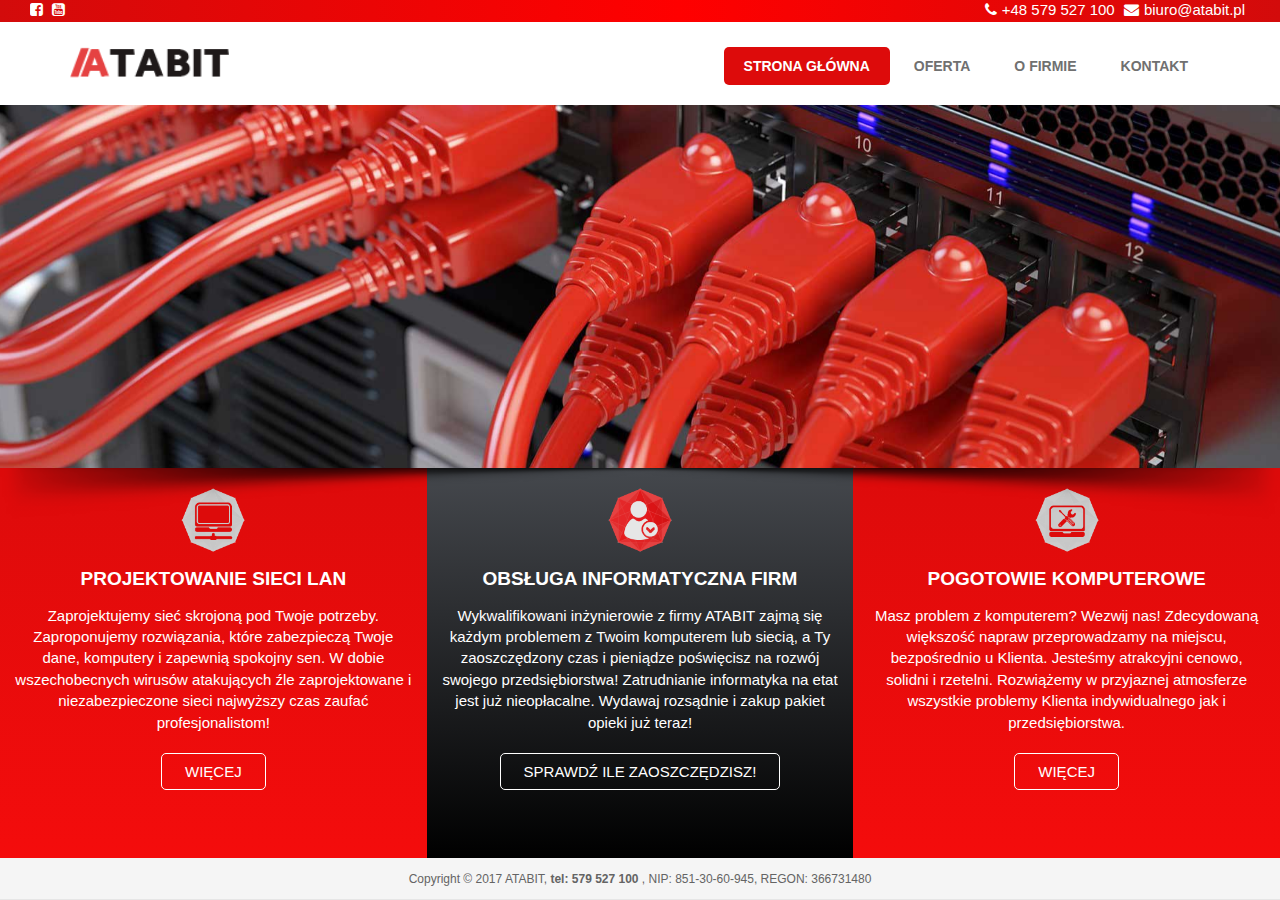
<file: index.html>
<!DOCTYPE html>
<html lang="pl">

<head>
	<meta charset="utf-8">
	<title>ATABIT - Usługi informatyczne dla firm | Outsourcing IT | Szczecin</title>
	<meta name="description" content="Profesjonalna obsługa informatyczna dla firm w Szczecinie. Zabezpieczanie danych. Projekty i wykonanie sieci LAN. Serwis i pogotowie komputerowe z dojazdem.">
	<meta name="viewport" content="width=device-width, user-scalable=no, initial-scale=1.0, minimum-scale=1.0, maximum-scale=1.0">
	<meta property="og:locale" content="pl_PL">
	<meta property="og:type" content="website">
	<meta property="og:title" content="Obsługa informatyczna firm, Outsourcing IT, opieka IT w Szczecinie">
	<meta property="og:description" content="Profesjonalna obsługa informatyczna dla firm w Szczecinie. Oszczędzaj z nami już teraz! Zabezpieczanie danych. Projekty i wykonanie sieci LAN. Serwis i pogotowie komputerowe z dojazdem.">
	<meta property="og:url" content="www.atabit.pl">
	<meta property="og:site_name" content="ATABIT - Obsługa informatyczna firm, Outsourcing IT, opieka IT w Szczecinie">
	<meta name="google-site-verification" content="pWKuNDHMcjHg3d5d1Aq7Uogn4-vCS8_hQUEgO_e7mMg">
	<meta name="google-site-verification" content="J7oaGGMP0BdvXFmcslgAYjUMNugEGKFpcjAQd3hTdMk">
	<meta name="robots" content="index, follow">
	<link rel="canonical" href="https://www.atabit.pl">
	<link rel="canonical" href="https://www.atabit.pl">
	<link rel="icon" type="image/png" href="images/favicon.png" sizes="16x16">
	<link rel="icon" type="image/png" href="images/favicon.png" sizes="32x32">
	<link rel="icon" type="image/png" href="images/favicon.png" sizes="96x96">
	<link rel="stylesheet" href="css/style.css">
	<link rel="stylesheet" href="css/bootstrap.min.css">
	<!--[if lt IE 9]>
      <script src="https://oss.maxcdn.com/libs/html5shiv/3.7.0/html5shiv.js"></script>
      <script src="https://oss.maxcdn.com/libs/respond.js/1.3.0/respond.min.js"></script>
    <![endif]-->
	<script>
		(function(i, s, o, g, r, a, m) {
			i["GoogleAnalyticsObject"] = r;
			i[r] = i[r] || function() {
				(i[r].q = i[r].q || []).push(arguments)
			}, i[r].l = 1 * new Date();
			a = s.createElement(o),
				m = s.getElementsByTagName(o)[0];
			a.async = 1;
			a.src = g;
			m.parentNode.insertBefore(a, m)
		})(window, document, "script", "https://www.google-analytics.com/analytics.js", "ga");
		ga("create", "UA-102249561-1", "auto");
		ga("send", "pageview");

	</script>
	<script>
		(function(w, d, s, l, i) {
			w[l] = w[l] || [];
			w[l].push({
				'gtm.start': new Date().getTime(),
				event: 'gtm.js'
			});
			var f = d.getElementsByTagName(s)[0],
				j = d.createElement(s),
				dl = l != 'dataLayer' ? '&l=' + l : '';
			j.async = true;
			j.src =
				'https://www.googletagmanager.com/gtm.js?id=' + i + dl;
			f.parentNode.insertBefore(j, f);
		})(window, document, 'script', 'dataLayer', 'GTM-MX5WLMN');

	</script>
</head>

<body class="fixed-header">
	<div id="wrapper" class="clearfix">
		<header id="header" class="main-header">
			<div class="header-top col-md-12">
				<div class="col-md-6 col-sm-3 col-xs-3 social">
					<span><a href="http://www.facebook.com/atabit.szczecin" target="_blank"><i class="fa fa-facebook-square "></i></a></span>
					<span><a href="https://www.youtube.com/channel/UCpRXnQjpOt6kYo5XSB_NDew" target="_blank"><i class="fa fa-youtube-square"></i></a></span>
				</div>
				<div class="col-md-6 col-sm-9 col-xs-9 number">
					<span><i class="fa fa-phone "></i><a href="tel:+48579527100 ">+48 579 527 100</a></span>
					<span><i class="fa fa-envelope "></i><a href="mailto:biuro@atabit.pl">biuro@atabit.pl</a></span>
				</div>
			</div>
			<div class="container">
				<nav class="navbar navbar-default">
					<div class="navbar-header">
						<button type="button" class="navbar-toggle" data-toggle="collapse" data-target="#primary-nav">
									  <span class="icon-title">Menu</span>
									  <span class="icon-bar"></span>
									  <span class="icon-bar"></span>
									  <span class="icon-bar"></span>
									</button>
						<a class="navbar-brand" href="index.html"><img src="images/logo.png" alt="Logo Atabit" title="Logo Atabit"></a>
					</div>
					<div class="collapse navbar-collapse navbar-right" id="primary-nav">
						<ul class="nav navbar-nav">
							<li class="menu-item">
								<a href="index.html">Strona główna</a>
							</li>
							<li class="dropdown">
								<a href="#" class="dropdown-toggle" data-toggle="dropdown">Oferta</a>
								<ul class="dropdown-menu">
									<li>
										<a href="oferta/obsluga-informatyczna.html">
											<h3>Obsługa informatyczna firm</h3>
										</a>
									</li>
									<li>
										<a href="oferta/bezpieczenstwo-it.html">
											<h3>Bezpieczeństwo IT</h3>
										</a>
									</li>
									<li>
										<a href="oferta/projektowanie-sieci.html">
											<h3>Projektowanie sieci</h3>
										</a>
									</li>
									<li>
										<a href="oferta/pogotowie-komputerowe.html">
											<h3>Pogotowie komputerowe</h3>
										</a>
									</li>
								</ul>
							</li>
							<li class="menu-item">
								<a href="o-firmie.html">O firmie</a>
							</li>
							<li class="menu-item">
								<a href="kontakt.html">Kontakt</a>
							</li>
						</ul>
					</div>
				</nav>
			</div>
			<div class="header-bottom-line"></div>
		</header>
		<div class="fullwidthbanner-container">
			<div class="fullwidthbanner white responsive">
				<ul>
					<li data-thumb="images/slider/plansza-1.jpg">
						<img src="images/slider/plansza-1.jpg" alt="Banner">
						<div class="caption very_big_white_text sfb" data-x="120" data-y="225" data-speed="600" data-start="300" data-easing="easeInOutQuint">
							<span>Obsługa informatyczna</span>
						</div>
						<div class="caption big_black2 sfr" data-x="520" data-y="305" data-speed="600" data-start="600" data-easing="easeInOutQuint">
							<span>dla Twojej firmy</span>
						</div>
					</li>
					<li data-thumb="images/slider/plansza-2.jpg">
						<img src="images/slider/plansza-2.jpg" alt="Banner">
						<div class="caption very_big_white_text sfb" data-x="150" data-y="225" data-speed="600" data-start="300" data-easing="easeInOutQuint">
							<span>Projektowanie sieci</span>
						</div>
						<div class="caption big_black2 sfr" data-x="500" data-y="305" data-speed="600" data-start="600" data-easing="easeInOutQuint">
							<span>komputerowych</span>
						</div>
					</li>
					<li data-thumb="images/slider/plansza-3.jpg">
						<img src="images/slider/plansza-3.jpg" alt="Banner">
						<div class="caption very_big_white_text sfb" data-x="150" data-y="225" data-speed="600" data-start="300" data-easing="easeInOutQuint">
							<span>Pogotowie</span>
						</div>
						<div class="caption big_black2 sfr" data-x="300" data-y="305" data-speed="600" data-start="600" data-easing="easeInOutQuint">
							<span>i serwis komputerowy</span>
						</div>
					</li>
				</ul>
			</div>
		</div>
		<section id="home-box">
			<div class="row text-center no-margin">
				<div class="col-md-4 home-box first-box">
					<span><img class="icon-box" src="images/ikonki/projektowanie-sieci.png" alt="Ikona sieci"></span>
					<h1>Projektowanie sieci Lan</h1>
					<p>Zaprojektujemy sieć skrojoną pod Twoje potrzeby. Zaproponujemy rozwiązania, które zabezpieczą Twoje dane, komputery i zapewnią spokojny sen. W dobie wszechobecnych wirusów atakujących źle zaprojektowane i niezabezpieczone sieci najwyższy czas zaufać profesjonalistom!</p>
					<a href="/oferta/projektowanie-sieci" class="btn-rounded btn-bordered">Więcej</a>
				</div>
				<div class="col-md-4 home-box second-box">
					<span><img class="icon-box" src="images/ikonki/outsourcing-it.png" alt="Ikona outsourcing"></span>
					<h1>Obsługa informatyczna firm</h1>
					<p>Wykwalifikowani inżynierowie z firmy ATABIT zajmą się każdym problemem z Twoim komputerem lub siecią, a Ty zaoszczędzony czas i pieniądze poświęcisz na rozwój swojego przedsiębiorstwa! Zatrudnianie informatyka na etat jest już nieopłacalne. Wydawaj rozsądnie i zakup pakiet opieki już teraz!</p>
					<a href="/oferta/obsluga-informatyczna" class="btn-rounded btn-bordered">SPRAWDŹ ILE ZAOSZCZĘDZISZ!</a>
				</div>
				<div class="col-md-4 home-box third-box">
					<span><img class="icon-box" src="images/ikonki/serwis-komputerowy.png" alt="Ikona usługi"></span>
					<h1>Pogotowie komputerowe</h1>
					<p>Masz problem z komputerem? Wezwij nas! Zdecydowaną większość napraw przeprowadzamy na miejscu, bezpośrednio u Klienta. Jesteśmy atrakcyjni cenowo, solidni i rzetelni. Rozwiążemy w przyjaznej atmosferze wszystkie problemy Klienta indywidualnego jak i przedsiębiorstwa.</p>
					<a href="/oferta/pogotowie-komputerowe" class="btn-rounded btn-bordered">Więcej</a>
				</div>
			</div>
		</section>
	</div>
	<footer id="footer">
		<p class="copyright text-center">Copyright &copy; 2017 ATABIT, <strong> tel: 579 527 100 </strong>, NIP: 851-30-60-945, REGON: 366731480</p>
	</footer>
	<a href="#." class="back-to-top" id="back-to-top"><i class="fa fa-angle-up"></i></a>
	<script src="https://code.jquery.com/jquery-3.2.1.min.js"></script>
	<script async src="https://maxcdn.bootstrapcdn.com/bootstrap/3.3.7/js/bootstrap.min.js"></script>
	<script src="js/slider.js"></script>
	<script src="js/jquery.flashblue-plugins.min.js"></script>
	<script async src="js/scripts.min.js"></script>
	<script src="js/bootstrapValidator.min.js"></script>
</body>

</html>
</file>
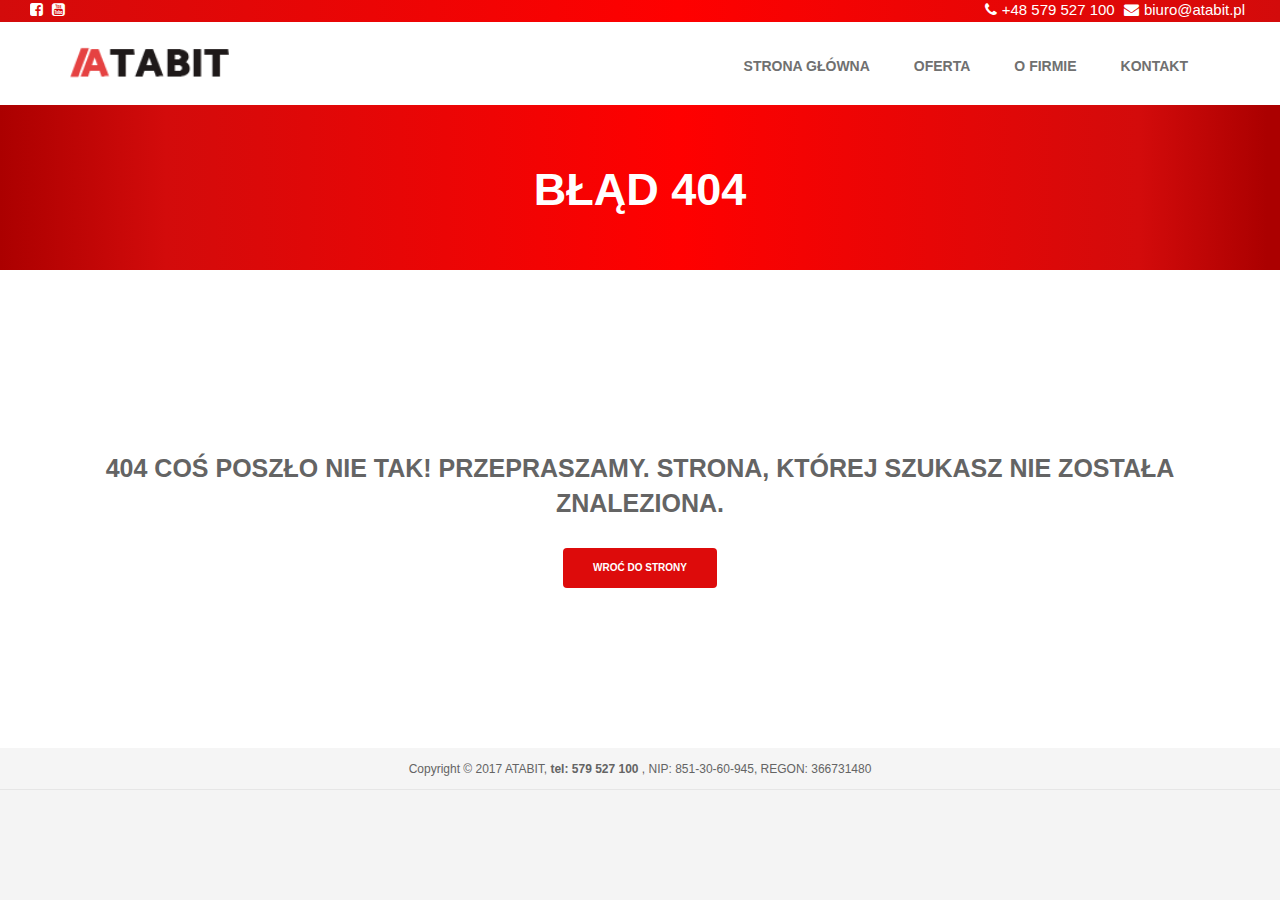
<file: error404.html>
<!DOCTYPE html>
<html lang="pl">

<head>
	<meta charset="utf-8">
	<title>ATABIT - 404 - Nie odnaleziono strony!</title>
	<meta name="description" content="Profesjonalna obsługa informatyczna dla firm w Szczecinie. Zabezpieczanie danych. Projekty i wykonanie sieci LAN. Serwis i pogotowie komputerowe z dojazdem.">
	<meta name="keywords" content="obsługa informatyczna Szczecin, pogotowie komputerowe, outsourcing IT, bezpieczeństwo IT">
	<meta name="author" content="ATABIT">
	<meta name="viewport" content="width=device-width, user-scalable=no, initial-scale=1.0, minimum-scale=1.0, maximum-scale=1.0">
	<meta property="og:locale" content="pl_PL">
	<meta property="og:type" content="website">
	<meta property="og:title" content="Obsługa informatyczna firm, Outsourcing IT, opieka IT w Szczecinie">
	<meta property="og:description" content="Profesjonalna obsługa informatyczna dla firm w Szczecinie. Oszczędzaj z nami już teraz! Zabezpieczanie danych. Projekty i wykonanie sieci LAN. Serwis i pogotowie komputerowe z dojazdem.">
	<meta property="og:url" content="www.atabit.pl">
	<meta property="og:site_name" content="ATABIT - Obsługa informatyczna firm, Outsourcing IT, opieka IT w Szczecinie">
	<meta name="google-site-verification" content="pWKuNDHMcjHg3d5d1Aq7Uogn4-vCS8_hQUEgO_e7mMg">
	<meta name="robots" content="index, follow">
	<link rel="icon" type="image/png" href="images/favicon.png" sizes="16x16">
	<link rel="icon" type="image/png" href="images/favicon.png" sizes="32x32">
	<link rel="icon" type="image/png" href="images/favicon.png" sizes="96x96">
	<link rel="stylesheet" href="css/style.css">
	<link rel="stylesheet" href="css/bootstrap.min.css">
	<!--[if lt IE 9]>
      <script src="https://oss.maxcdn.com/libs/html5shiv/3.7.0/html5shiv.js"></script>
      <script src="https://oss.maxcdn.com/libs/respond.js/1.3.0/respond.min.js"></script>
    <![endif]-->
	<script>
		(function(i, s, o, g, r, a, m) {
			i["GoogleAnalyticsObject"] = r;
			i[r] = i[r] || function() {
				(i[r].q = i[r].q || []).push(arguments)
			}, i[r].l = 1 * new Date();
			a = s.createElement(o),
				m = s.getElementsByTagName(o)[0];
			a.async = 1;
			a.src = g;
			m.parentNode.insertBefore(a, m)
		})(window, document, "script", "https://www.google-analytics.com/analytics.js", "ga");
		ga("create", "UA-102249561-1", "auto");
		ga("send", "pageview");

	</script>
	<script>
		(function(w, d, s, l, i) {
			w[l] = w[l] || [];
			w[l].push({
				'gtm.start': new Date().getTime(),
				event: 'gtm.js'
			});
			var f = d.getElementsByTagName(s)[0],
				j = d.createElement(s),
				dl = l != 'dataLayer' ? '&l=' + l : '';
			j.async = true;
			j.src =
				'https://www.googletagmanager.com/gtm.js?id=' + i + dl;
			f.parentNode.insertBefore(j, f);
		})(window, document, 'script', 'dataLayer', 'GTM-MX5WLMN');

	</script>
</head>

<body class="fixed-header">
	<div id="wrapper" class="clearfix">
		<header id="header" class="main-header">
			<div class="header-top col-md-12">
				<div class="col-md-6 col-sm-3 col-xs-3 social">
					<span><a href="http://www.facebook.com/atabit.szczecin" target="_blank"><i class="fa fa-facebook-square "></i></a></span>
					<span><a href="https://www.youtube.com/channel/UCpRXnQjpOt6kYo5XSB_NDew" target="_blank"><i class="fa fa-youtube-square"></i></a></span>
				</div>
				<div class="col-md-6 col-sm-9 col-xs-9 number">
					<span><i class="fa fa-phone "></i><a href="tel:+48579527100 ">+48 579 527 100</a></span>
					<span><i class="fa fa-envelope "></i><a href="mailto:biuro@atabit.pl">biuro@atabit.pl</a></span>
				</div>
			</div>
			<div class="container">
				<nav class="navbar navbar-default">
					<div class="navbar-header">
						<button type="button" class="navbar-toggle" data-toggle="collapse" data-target="#primary-nav">
                              <span class="icon-title">Menu</span>
                              <span class="icon-bar"></span>
                              <span class="icon-bar"></span>
                              <span class="icon-bar"></span>
                            </button>
						<a class="navbar-brand" href="/"><img src="images/logo.png" alt="Logo Atabit" title="Logo Atabit"></a>
					</div>
					<div class="collapse navbar-collapse navbar-right" id="primary-nav">
						<ul class="nav navbar-nav">
							<li class="menu-item">
								<a href="index.html">Strona główna</a>
							</li>
							<li class="dropdown">
								<a href="#" class="dropdown-toggle" data-toggle="dropdown">Oferta</a>
								<ul class="dropdown-menu">
									<li>
										<a href="oferta/obsluga-informatyczna.html">
											<h3>Obsługa informatyczna firm</h3>
										</a>
									</li>
									<li>
										<a href="oferta/bezpieczenstwo-it.html">
											<h3>Bezpieczeństwo IT</h3>
										</a>
									</li>
									<li>
										<a href="oferta/projektowanie-sieci.html">
											<h3>Projektowanie sieci</h3>
										</a>
									</li>
									<li>
										<a href="oferta/pogotowie-komputerowe.html">
											<h3>Pogotowie komputerowe</h3>
										</a>
									</li>
								</ul>
							</li>
							<li class="menu-item">
								<a href="o-firmie.html">O firmie</a>
							</li>
							<li class="menu-item">
								<a href="kontakt.html">Kontakt</a>
							</li>
						</ul>
					</div>
				</nav>
			</div>
			<div class="header-bottom-line"></div>
		</header>
		<section class="sub-page-banner text-center">
			<div class="overlay"></div>
			<div class="container">
				<h1 class="entry-title">Błąd 404</h1>
			</div>
		</section>
		<section class="content-light">
			<div class="container">
				<div class="error-text">
					<h2><span><strong>404</strong> coś poszło nie tak!</span> Przepraszamy. Strona, której szukasz nie została znaleziona.</h2>
					<a href="index.html" class="button">Wroć do strony</a>
				</div>
			</div>
		</section>
		<footer id="footer">
			<p class="copyright text-center">Copyright &copy; 2017 ATABIT, <strong> tel: 579 527 100 </strong>, NIP: 851-30-60-945, REGON: 366731480</p>
		</footer>
	</div>
	<script src="https://code.jquery.com/jquery-3.2.1.min.js"></script>
	<script async src="https://maxcdn.bootstrapcdn.com/bootstrap/3.3.7/js/bootstrap.min.js"></script>
	<script src="js/slider.js"></script>
	<script src="js/jquery.flashblue-plugins.min.js"></script>
	<script async src="js/scripts.min.js"></script>
	<script src="js/bootstrapValidator.min.js"></script>
</body>

</html>
</file>
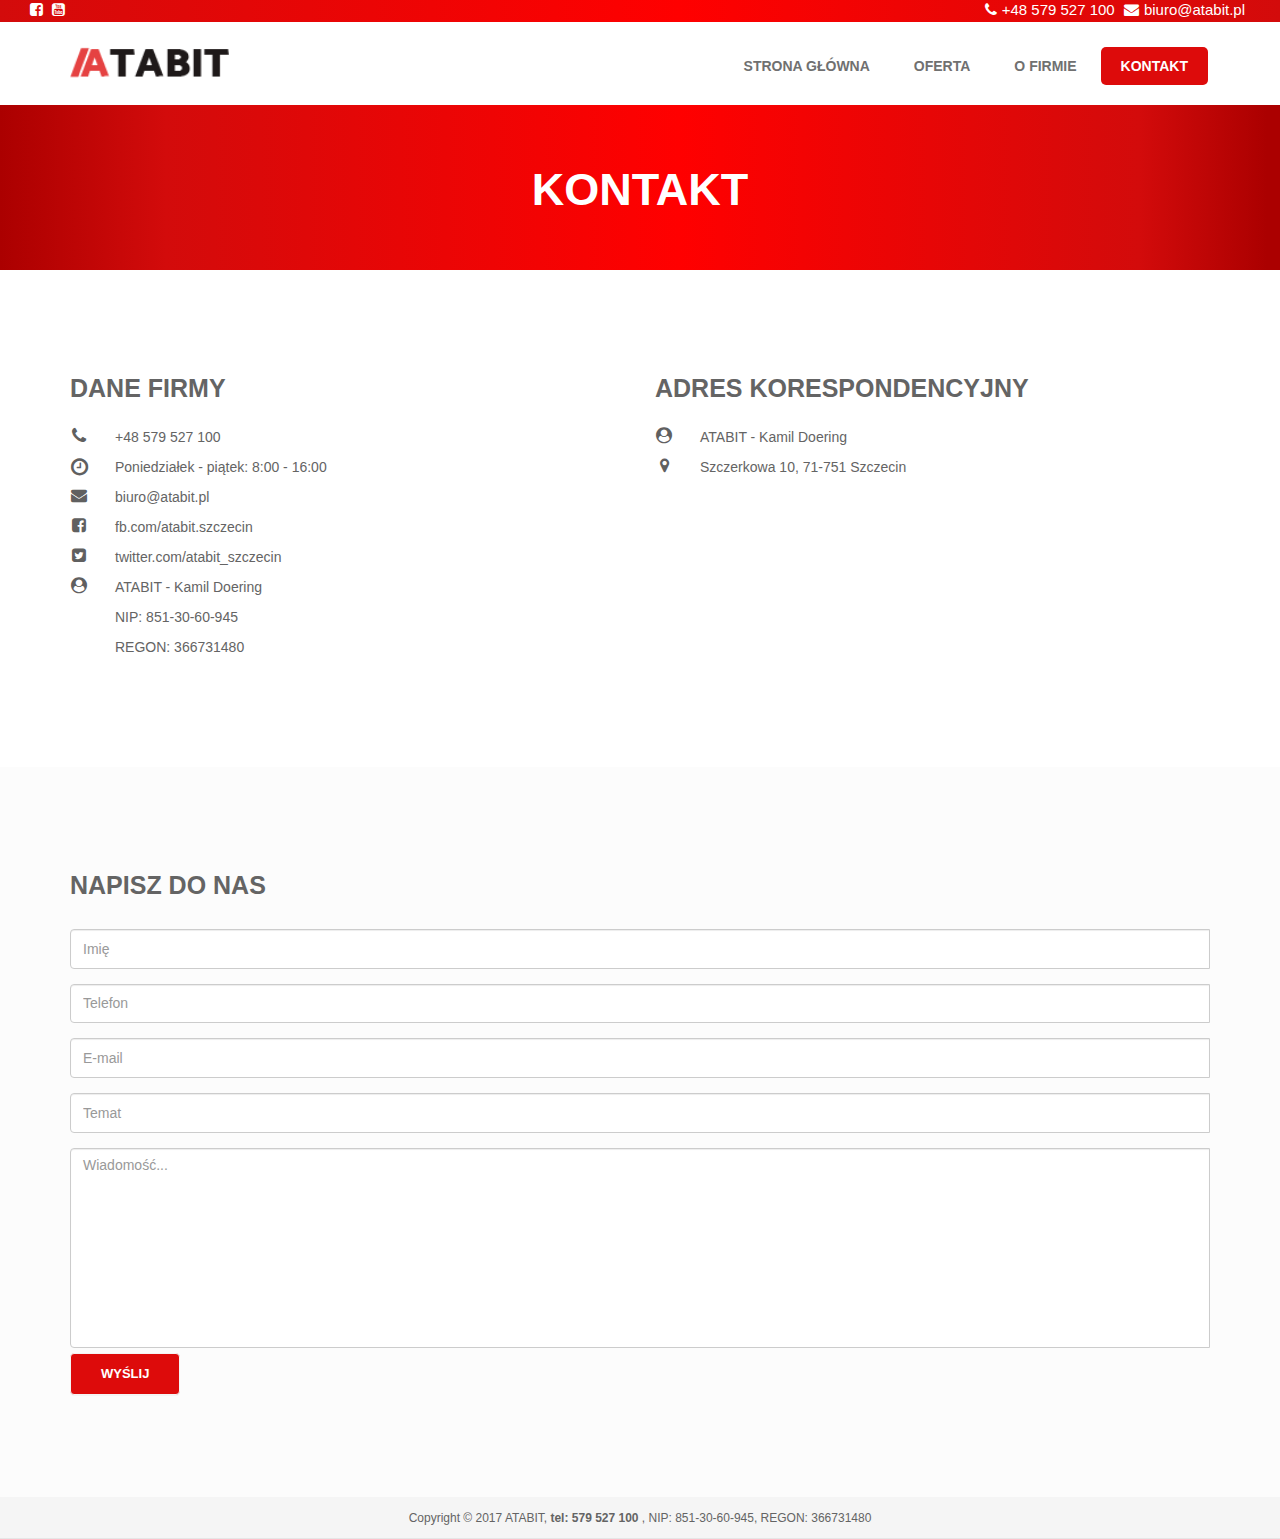
<file: kontakt.html>
<!DOCTYPE html>
<html lang="pl">

<head>
	<meta charset="utf-8">
	<title>ATABIT - Kontakt z nami</title>
	<meta name="description" content="Skontaktuj się z naszą firmą i zacznij oszczędzać już teraz. Obsługa informatyczna dla firm, serwis i pogotowie komputerowe oraz projektowanie sieci.">
	<meta name="viewport" content="width=device-width, user-scalable=no, initial-scale=1.0, minimum-scale=1.0, maximum-scale=1.0">
	<meta property="og:locale" content="pl_PL">
	<meta property="og:type" content="website">
	<meta property="og:title" content="Obsługa informatyczna firm, Outsourcing IT, opieka IT w Szczecinie">
	<meta property="og:description" content="Profesjonalna obsługa informatyczna dla firm w Szczecinie. Oszczędzaj z nami już teraz! Zabezpieczanie danych. Projekty i wykonanie sieci LAN. Serwis i pogotowie komputerowe z dojazdem.">
	<meta property="og:url" content="www.atabit.pl">
	<meta property="og:site_name" content="ATABIT - Obsługa informatyczna firm, Outsourcing IT, opieka IT w Szczecinie">
	<meta name="google-site-verification" content="pWKuNDHMcjHg3d5d1Aq7Uogn4-vCS8_hQUEgO_e7mMg">
	<meta name="robots" content="index, follow">
	<link rel="canonical" href="https://www.atabit.pl/kontakt">
	<link rel="icon" type="image/png" href="images/favicon.png" sizes="16x16">
	<link rel="icon" type="image/png" href="images/favicon.png" sizes="32x32">
	<link rel="icon" type="image/png" href="images/favicon.png" sizes="96x96">
	<link rel="stylesheet" href="css/style.css">
	<link rel="stylesheet" href="css/bootstrap.min.css">
	<!--[if lt IE 9]>
      <script src="https://oss.maxcdn.com/libs/html5shiv/3.7.0/html5shiv.js"></script>
      <script src="https://oss.maxcdn.com/libs/respond.js/1.3.0/respond.min.js"></script>
    <![endif]-->
	<script>
		(function(i, s, o, g, r, a, m) {
			i["GoogleAnalyticsObject"] = r;
			i[r] = i[r] || function() {
				(i[r].q = i[r].q || []).push(arguments)
			}, i[r].l = 1 * new Date();
			a = s.createElement(o),
				m = s.getElementsByTagName(o)[0];
			a.async = 1;
			a.src = g;
			m.parentNode.insertBefore(a, m)
		})(window, document, "script", "https://www.google-analytics.com/analytics.js", "ga");
		ga("create", "UA-102249561-1", "auto");
		ga("send", "pageview");

	</script>
	<script>
		(function(w, d, s, l, i) {
			w[l] = w[l] || [];
			w[l].push({
				'gtm.start': new Date().getTime(),
				event: 'gtm.js'
			});
			var f = d.getElementsByTagName(s)[0],
				j = d.createElement(s),
				dl = l != 'dataLayer' ? '&l=' + l : '';
			j.async = true;
			j.src =
				'https://www.googletagmanager.com/gtm.js?id=' + i + dl;
			f.parentNode.insertBefore(j, f);
		})(window, document, 'script', 'dataLayer', 'GTM-MX5WLMN');

	</script>
</head>

<body class="fixed-header">
	<div id="wrapper" class="clearfix">
		<header id="header" class="main-header">
			<div class="header-top col-md-12">
				<div class="col-md-6 col-sm-3 col-xs-3 social">
					<span><a href="http://www.facebook.com/atabit.szczecin" target="_blank"><i class="fa fa-facebook-square "></i></a></span>
					<span><a href="https://www.youtube.com/channel/UCpRXnQjpOt6kYo5XSB_NDew" target="_blank"><i class="fa fa-youtube-square"></i></a></span>
				</div>
				<div class="col-md-6 col-sm-9 col-xs-9 number">
					<span><i class="fa fa-phone "></i><a href="tel:+48579527100 ">+48 579 527 100</a></span>
					<span><i class="fa fa-envelope "></i><a href="mailto:biuro@atabit.pl">biuro@atabit.pl</a></span>
				</div>
			</div>
			<div class="container">
				<nav class="navbar navbar-default">
					<div class="navbar-header">
						<button type="button" class="navbar-toggle" data-toggle="collapse" data-target="#primary-nav">
                              <span class="icon-title">Menu</span>
                              <span class="icon-bar"></span>
                              <span class="icon-bar"></span>
                              <span class="icon-bar"></span>
                            </button>
						<a class="navbar-brand" href="index.html"><img src="images/logo.png" alt="Logo Atabit" title="Logo Atabit"></a>
					</div>
					<div class="collapse navbar-collapse navbar-right" id="primary-nav">
						<ul class="nav navbar-nav">
							<li class="menu-item">
								<a href="index.html">Strona główna</a>
							</li>
							<li class="dropdown">
								<a href="#" class="dropdown-toggle" data-toggle="dropdown">Oferta</a>
								<ul class="dropdown-menu">
									<li>
										<a href="oferta/obsluga-informatyczna.html">
											<h3>Obsługa informatyczna firm</h3>
										</a>
									</li>
									<li>
										<a href="oferta/bezpieczenstwo-it.html">
											<h3>Bezpieczeństwo IT</h3>
										</a>
									</li>
									<li>
										<a href="oferta/projektowanie-sieci.html">
											<h3>Projektowanie sieci</h3>
										</a>
									</li>
									<li>
										<a href="oferta/pogotowie-komputerowe.html">
											<h3>Pogotowie komputerowe</h3>
										</a>
									</li>
								</ul>
							</li>
							<li class="menu-item">
								<a href="o-firmie.html">O firmie</a>
							</li>
							<li class="menu-item">
								<a href="kontakt.html">Kontakt</a>
							</li>
						</ul>
					</div>
				</nav>
			</div>
			<div class="header-bottom-line"></div>
		</header>
		<section class="sub-page-banner text-center">
			<div class="overlay"></div>
			<div class="container">
				<h1 class="entry-title">Kontakt</h1>
			</div>
		</section>
		<section id="contact2" class="content-light">
			<div class="container">
				<div class="row">
					<div class="col-md-6">
						<h2 class="main-title">Dane firmy</h2>
						<div class="get-in-touch-widget ">
							<ul class="list-unstyled ">
								<li><i class="fa fa-phone "></i><a href="tel:+48579527100 ">+48 579 527 100</a></li>
								<li><i class="fa fa-clock-o"></i>Poniedziałek - piątek: 8:00 - 16:00</li>
								<li><i class="fa fa-envelope"></i><a href="mailto:biuro@atabit.pl ">biuro@atabit.pl</a></li>
								<li><i class="fa fa-facebook-square "></i><a href="http://www.facebook.com/atabit.szczecin">fb.com/atabit.szczecin</a></li>
								<li><i class="fa fa-twitter-square"></i><a href="https://twitter.com/atabit_szczecin">twitter.com/atabit_szczecin</a></li>
								<li><i class="fa fa-user-circle "></i>ATABIT - Kamil Doering</li>
								<li>NIP: 851-30-60-945</li>
								<li>REGON: 366731480</li>
							</ul>
						</div>
					</div>
					<div class="col-md-6">
						<h2 class="main-title">Adres korespondencyjny</h2>
						<div class="get-in-touch-widget ">
							<ul class="list-unstyled ">
								<li><i class="fa fa-user-circle "></i>ATABIT - Kamil Doering</li>
								<li><i class="fa fa-map-marker "></i>Szczerkowa 10, 71-751 Szczecin </li>
							</ul>
						</div>
					</div>
				</div>
			</div>
		</section>
		<section id="contact" class="content-dark">
			<div class="container">
				<div class="row">
					<div class="col-md-12">
						<h2 class="main-title">Napisz do nas</h2>
						<p class="form-message"></p>
						<form name="commentform" class="contact-form-horizontal" id="contactform" method="post" action="process.php">
							<div class="input-group form-group">
								<input type="text" name="contact_name" id="contact_name" class="form-control input-name" placeholder="Imię">
							</div>
							<div class="input-group form-group">
								<input type="tel" name="contact_phone" id="contact_phone" class="form-control input-phone-number" placeholder="Telefon">
							</div>
							<div class="input-group form-group">
								<input type="email" name="contact_email" id="contact_email" class="form-control input-email" placeholder="E-mail">
							</div>
							<div class="input-group form-group">
								<input type="text" name="contact_sub" id="contact_sub" class="form-control input-sub" placeholder="Temat">
							</div>
							<div class="input-group form-group">
								<textarea class="form-control textarea-message contact-message-box" rows="3" placeholder="Wiadomość..." name="contact_message" data-bv-field="contact_message" id="contact_message"></textarea>
								<input type="submit" id="submitButton" class="button" value="Wyślij">
							</div>
						</form>
					</div>
				</div>
			</div>
		</section>
	</div>
	<footer id="footer">
		<p class="copyright text-center">Copyright &copy; 2017 ATABIT, <strong> tel: 579 527 100 </strong>, NIP: 851-30-60-945, REGON: 366731480</p>
	</footer>
	<a href="#." class="back-to-top" id="back-to-top"><i class="fa fa-angle-up"></i></a>
	<script src="https://code.jquery.com/jquery-3.2.1.min.js"></script>
	<script async src="https://maxcdn.bootstrapcdn.com/bootstrap/3.3.7/js/bootstrap.min.js"></script>
	<script src="js/slider.js"></script>
	<script src="js/jquery.flashblue-plugins.min.js"></script>
	<script async src="js/scripts.min.js"></script>
	<script src="js/bootstrapValidator.min.js"></script>

</body>

</html>
</file>
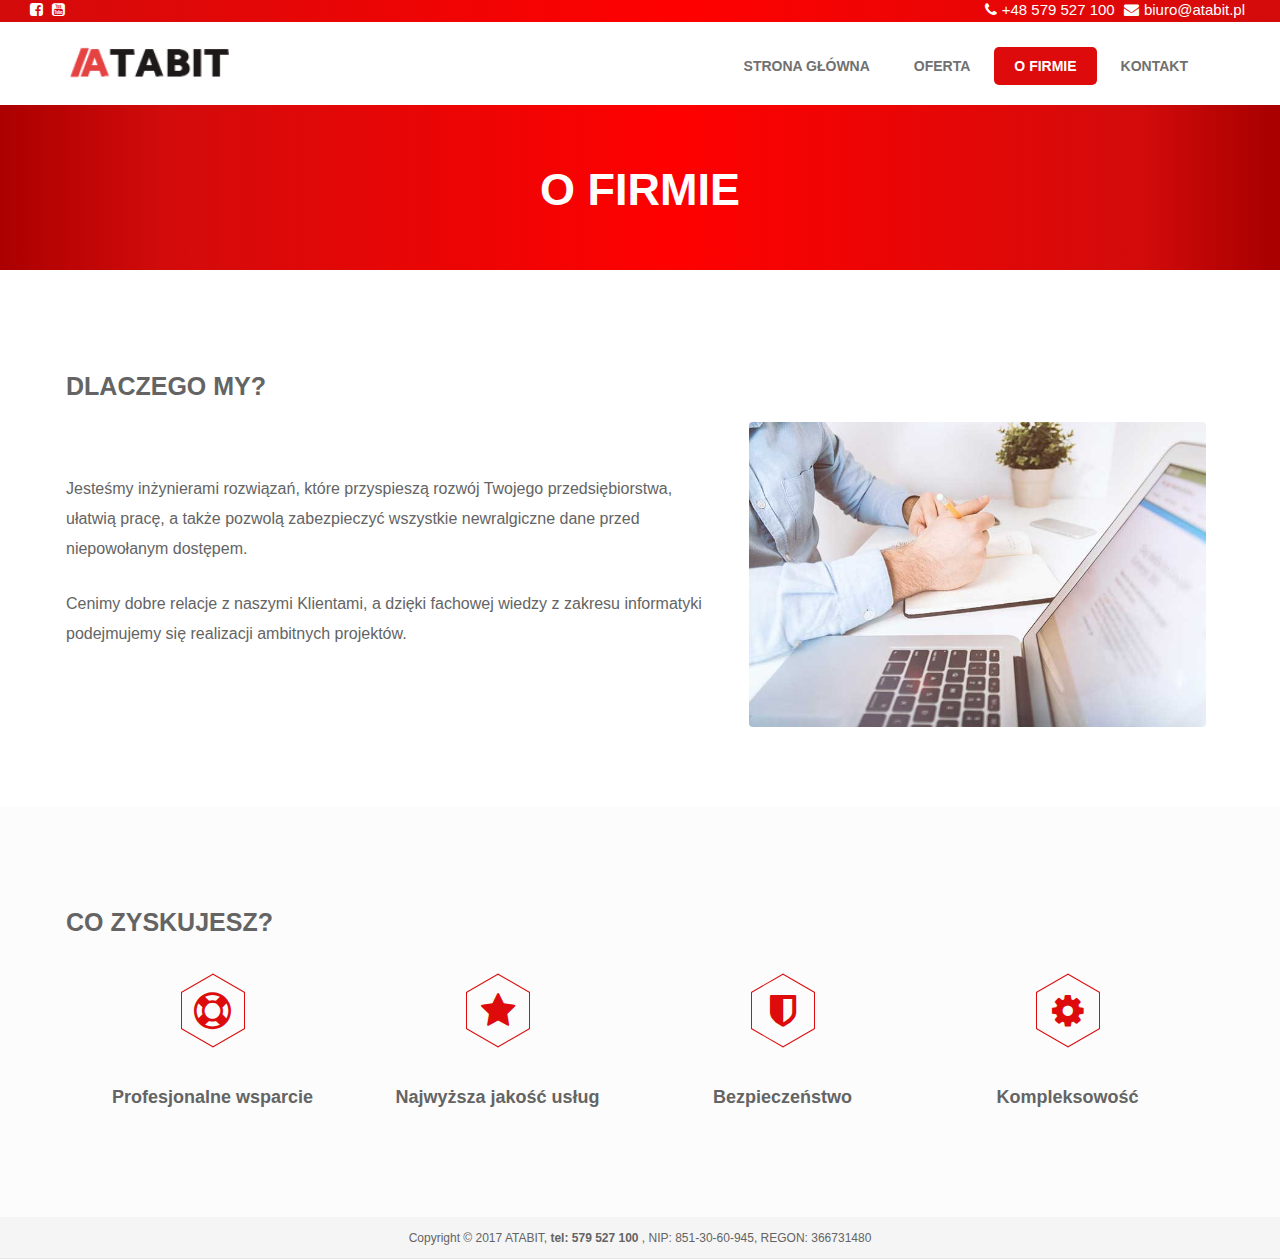
<file: o-firmie.html>
<!DOCTYPE html>
<html lang="pl">

<head>
	<meta charset="utf-8">
	<title>ATABIT - O firmie</title>
	<meta name="description" content="Firma ATABIT zajmuje się obsługą informatyczna dla firm w Szczecinie. Zabezpieczamy dane, projektujemy i wykonujemy sieci LAN oraz serwisujemy komputery">
	<meta name="viewport" content="width=device-width, user-scalable=no, initial-scale=1.0, minimum-scale=1.0, maximum-scale=1.0">
	<meta property="og:locale" content="pl_PL">
	<meta property="og:type" content="website">
	<meta property="og:title" content="Obsługa informatyczna firm, Outsourcing IT, opieka IT w Szczecinie">
	<meta property="og:description" content="Profesjonalna obsługa informatyczna dla firm w Szczecinie. Oszczędzaj z nami już teraz! Zabezpieczanie danych. Projekty i wykonanie sieci LAN. Serwis i pogotowie komputerowe z dojazdem.">
	<meta property="og:url" content="www.atabit.pl">
	<meta property="og:site_name" content="ATABIT - Obsługa informatyczna firm, Outsourcing IT, opieka IT w Szczecinie">
	<meta name="google-site-verification" content="pWKuNDHMcjHg3d5d1Aq7Uogn4-vCS8_hQUEgO_e7mMg">
	<meta name="robots" content="index, follow">
	<link rel="canonical" href="https://www.atabit.pl/o-firmie">
	<link rel="icon" type="image/png" href="images/favicon.png" sizes="16x16">
	<link rel="icon" type="image/png" href="images/favicon.png" sizes="32x32">
	<link rel="icon" type="image/png" href="images/favicon.png" sizes="96x96">
	<link rel="stylesheet" href="css/style.css">
	<link rel="stylesheet" href="css/bootstrap.min.css">
	<!--[if lt IE 9]>
      <script src="https://oss.maxcdn.com/libs/html5shiv/3.7.0/html5shiv.js"></script>
      <script src="https://oss.maxcdn.com/libs/respond.js/1.3.0/respond.min.js"></script>
    <![endif]-->
	<script>
		(function(i, s, o, g, r, a, m) {
			i["GoogleAnalyticsObject"] = r;
			i[r] = i[r] || function() {
				(i[r].q = i[r].q || []).push(arguments)
			}, i[r].l = 1 * new Date();
			a = s.createElement(o),
				m = s.getElementsByTagName(o)[0];
			a.async = 1;
			a.src = g;
			m.parentNode.insertBefore(a, m)
		})(window, document, "script", "https://www.google-analytics.com/analytics.js", "ga");
		ga("create", "UA-102249561-1", "auto");
		ga("send", "pageview");

	</script>
	<script>
		(function(w, d, s, l, i) {
			w[l] = w[l] || [];
			w[l].push({
				'gtm.start': new Date().getTime(),
				event: 'gtm.js'
			});
			var f = d.getElementsByTagName(s)[0],
				j = d.createElement(s),
				dl = l != 'dataLayer' ? '&l=' + l : '';
			j.async = true;
			j.src =
				'https://www.googletagmanager.com/gtm.js?id=' + i + dl;
			f.parentNode.insertBefore(j, f);
		})(window, document, 'script', 'dataLayer', 'GTM-MX5WLMN');

	</script>
</head>

<body class="fixed-header">
	<div id="wrapper" class="clearfix">
		<header id="header" class="main-header">
			<div class="header-top col-md-12">
				<div class="col-md-6 col-sm-3 col-xs-3 social">
					<span><a href="http://www.facebook.com/atabit.szczecin" target="_blank"><i class="fa fa-facebook-square "></i></a></span>
					<span><a href="https://www.youtube.com/channel/UCpRXnQjpOt6kYo5XSB_NDew" target="_blank"><i class="fa fa-youtube-square"></i></a></span>
				</div>
				<div class="col-md-6 col-sm-9 col-xs-9 number">
					<span><i class="fa fa-phone "></i><a href="tel:+48579527100 ">+48 579 527 100</a></span>
					<span><i class="fa fa-envelope "></i><a href="mailto:biuro@atabit.pl">biuro@atabit.pl</a></span>
				</div>
			</div>
			<div class="container">
				<nav class="navbar navbar-default">
					<div class="navbar-header">
						<button type="button" class="navbar-toggle" data-toggle="collapse" data-target="#primary-nav">
                              <span class="icon-title">Menu</span>
                              <span class="icon-bar"></span>
                              <span class="icon-bar"></span>
                              <span class="icon-bar"></span>
                            </button>
						<a class="navbar-brand" href="index.html"><img src="images/logo.png" alt="Logo Atabit" title="Logo Atabit"></a>
					</div>
					<div class="collapse navbar-collapse navbar-right" id="primary-nav">
						<ul class="nav navbar-nav">
							<li class="menu-item">
								<a href="index.html">Strona główna</a>
							</li>
							<li class="dropdown">
								<a href="#" class="dropdown-toggle" data-toggle="dropdown">Oferta</a>
								<ul class="dropdown-menu">
									<li>
										<a href="oferta/obsluga-informatyczna.html">
											<h3>Obsługa informatyczna firm</h3>
										</a>
									</li>
									<li>
										<a href="oferta/bezpieczenstwo-it.html">
											<h3>Bezpieczeństwo IT</h3>
										</a>
									</li>
									<li>
										<a href="oferta/projektowanie-sieci.html">
											<h3>Projektowanie sieci</h3>
										</a>
									</li>
									<li>
										<a href="oferta/pogotowie-komputerowe.html">
											<h3>Pogotowie komputerowe</h3>
										</a>
									</li>
								</ul>
							</li>
							<li class="menu-item">
								<a href="o-firmie.html">O firmie</a>
							</li>
							<li class="menu-item">
								<a href="kontakt.html">Kontakt</a>
							</li>
						</ul>
					</div>
				</nav>
			</div>
			<div class="header-bottom-line"></div>
		</header>
		<section class="sub-page-banner text-center" data-stellar-background-ratio="0.3">
			<div class="overlay"></div>
			<div class="container">
				<h1 class="entry-title">O firmie</h1>
			</div>
		</section>
		<section id="aboutus" class="content-light">
			<div class="container big-font">
				<div class="row">
					<div class="col-md-7 aboutus vcenter">
						<h2 class="main-title">Dlaczego my?</h2>
					</div>
					<div class="col-md-7 aboutus vcenter">
						<p>Jesteśmy inżynierami rozwiązań, które przyspieszą rozwój Twojego przedsiębiorstwa, ułatwią pracę, a także pozwolą zabezpieczyć wszystkie newralgiczne dane przed niepowołanym dostępem.</p>
						<p>Cenimy dobre relacje z naszymi Klientami, a dzięki fachowej wiedzy z zakresu informatyki podejmujemy się realizacji ambitnych projektów.</p>
					</div>
					<div class="col-md-5 vcenter">
						<div class="media">
							<div class="item">
								<img src="images/o-firmie/1.jpg" alt="" class="img-responsive img-rounded">
							</div>
						</div>
					</div>
				</div>
			</div>
		</section>
		<section id="reasons" class="content-dark">
			<div class="container big-font">
				<div class="row">
					<div class="col-md-12 vcenter">
						<h2 class="main-title">Co zyskujesz?</h2>
					</div>
					<div class="col-md-12 reasons">
						<div class="col-md-3">
							<span class="hb hb-sm inv"><i class="fa fa-life-ring"></i></span>
							<h5>Profesjonalne wsparcie</h5>
							<p></p>
						</div>
						<div class="col-md-3">
							<span class="hb hb-sm inv"><i class="fa fa-star"></i></span>
							<h5>Najwyższa jakość usług</h5>
							<p></p>
						</div>
						<div class="col-md-3">
							<span class="hb hb-sm inv"><i class="fa fa-shield"></i></span>
							<h5>Bezpieczeństwo</h5>
							<p></p>
						</div>
						<div class="col-md-3">
							<span class="hb hb-sm inv"><i class="fa fa-cog"></i></span>
							<h5>Kompleksowość</h5>
							<p></p>
						</div>
					</div>
				</div>
			</div>
		</section>
	</div>
	<footer id="footer">
		<p class="copyright text-center">Copyright &copy; 2017 ATABIT, <strong> tel: 579 527 100 </strong>, NIP: 851-30-60-945, REGON: 366731480</p>
	</footer>
	<a href="#." class="back-to-top" id="back-to-top"><i class="fa fa-angle-up"></i></a>
	<script src="https://code.jquery.com/jquery-3.2.1.min.js"></script>
	<script async src="https://maxcdn.bootstrapcdn.com/bootstrap/3.3.7/js/bootstrap.min.js"></script>
	<script src="js/slider.js"></script>
	<script src="js/jquery.flashblue-plugins.min.js"></script>
	<script async src="js/scripts.min.js"></script>
	<script src="js/bootstrapValidator.min.js"></script>
</body>

</html>
</file>
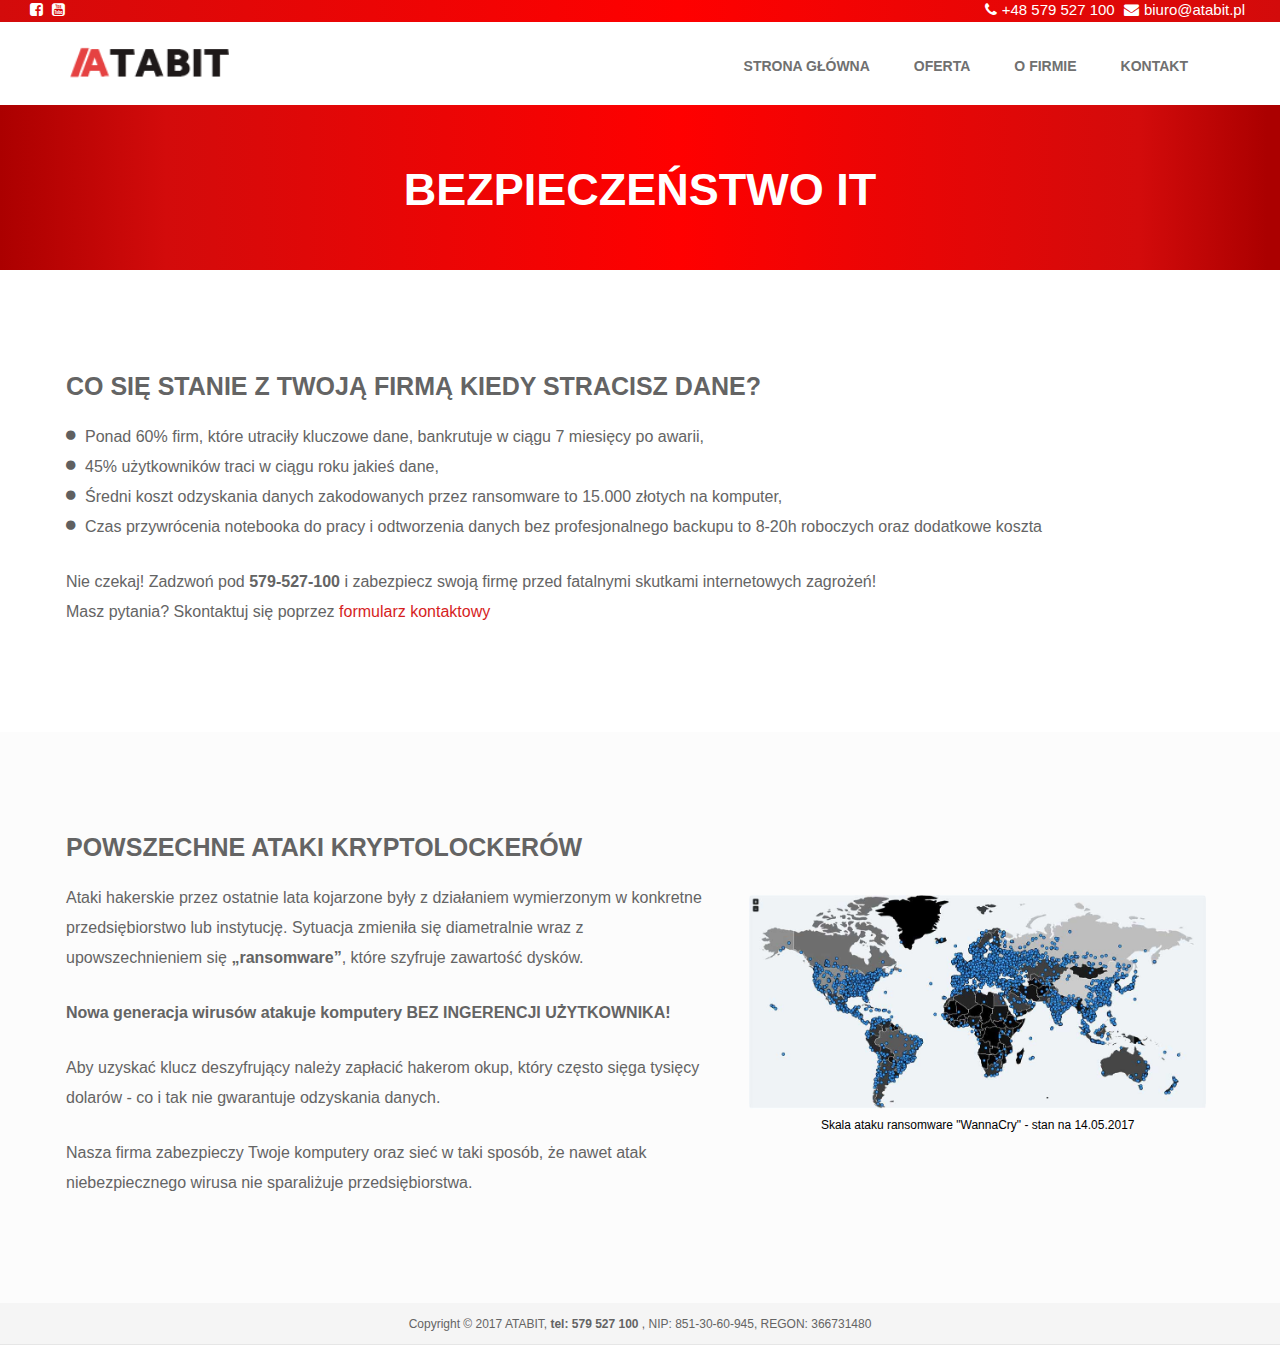
<file: oferta/bezpieczenstwo-it.html>
<!DOCTYPE html>
<html lang="pl">

<head>
	<meta charset="utf-8">
	<title>ATABIT - Bezpieczeństwo IT</title>
	<meta name="description" content="Zabezpiecz swoją sieć oraz komputery z firmą ATABIT! Backup oparty o najlepsze strategie kopii zapasowych. Odzyskujemy skasowane dane. Jesteśmy solidni i rzetelni.">
	<meta name="viewport" content="width=device-width, user-scalable=no, initial-scale=1.0, minimum-scale=1.0, maximum-scale=1.0">
	<meta property="og:locale" content="pl_PL">
	<meta property="og:type" content="website">
	<meta property="og:title" content="Obsługa informatyczna firm, Outsourcing IT, opieka IT w Szczecinie">
	<meta property="og:description" content="Profesjonalna obsługa informatyczna dla firm w Szczecinie. Oszczędzaj z nami już teraz! Zabezpieczanie danych. Projekty i wykonanie sieci LAN. Serwis i pogotowie komputerowe z dojazdem.">
	<meta property="og:url" content="www.atabit.pl">
	<meta property="og:site_name" content="ATABIT - Obsługa informatyczna firm, Outsourcing IT, opieka IT w Szczecinie">
	<meta name="google-site-verification" content="pWKuNDHMcjHg3d5d1Aq7Uogn4-vCS8_hQUEgO_e7mMg">
	<meta name="robots" content="index, follow">
	<link rel="canonical" href="https://www.atabit.pl/oferta/bezpieczenstwo-it">
	<link rel="icon" type="image/png" href="../images/favicon.png" sizes="16x16">
	<link rel="icon" type="image/png" href="../images/favicon.png" sizes="32x32">
	<link rel="icon" type="image/png" href="../images/favicon.png" sizes="96x96">
	<link rel="stylesheet" href="../css/style.css">
	<link rel="stylesheet" href="../css/bootstrap.min.css">
	<!--[if lt IE 9]>
      <script src="https://oss.maxcdn.com/libs/html5shiv/3.7.0/html5shiv.js"></script>
      <script src="https://oss.maxcdn.com/libs/respond.js/1.3.0/respond.min.js"></script>
    <![endif]-->
	<script>
		(function(i, s, o, g, r, a, m) {
			i["GoogleAnalyticsObject"] = r;
			i[r] = i[r] || function() {
				(i[r].q = i[r].q || []).push(arguments)
			}, i[r].l = 1 * new Date();
			a = s.createElement(o),
				m = s.getElementsByTagName(o)[0];
			a.async = 1;
			a.src = g;
			m.parentNode.insertBefore(a, m)
		})(window, document, "script", "https://www.google-analytics.com/analytics.js", "ga");
		ga("create", "UA-102249561-1", "auto");
		ga("send", "pageview");

	</script>
	<script>
		(function(w, d, s, l, i) {
			w[l] = w[l] || [];
			w[l].push({
				'gtm.start': new Date().getTime(),
				event: 'gtm.js'
			});
			var f = d.getElementsByTagName(s)[0],
				j = d.createElement(s),
				dl = l != 'dataLayer' ? '&l=' + l : '';
			j.async = true;
			j.src =
				'https://www.googletagmanager.com/gtm.js?id=' + i + dl;
			f.parentNode.insertBefore(j, f);
		})(window, document, 'script', 'dataLayer', 'GTM-MX5WLMN');

	</script>
</head>

<body class="fixed-header">
	<div id="wrapper" class="clearfix">
		<header id="header" class="main-header">
			<div class="header-top col-md-12">
				<div class="col-md-6 col-sm-3 col-xs-3 social">
					<span><a href="http://www.facebook.com/atabit.szczecin" target="_blank"><i class="fa fa-facebook-square "></i></a></span>
					<span><a href="https://www.youtube.com/channel/UCpRXnQjpOt6kYo5XSB_NDew" target="_blank"><i class="fa fa-youtube-square"></i></a></span>
				</div>
				<div class="col-md-6 col-sm-9 col-xs-9 number">
					<span><i class="fa fa-phone "></i><a href="tel:+48579527100 ">+48 579 527 100</a></span>
					<span><i class="fa fa-envelope "></i><a href="mailto:biuro@atabit.pl">biuro@atabit.pl</a></span>
				</div>
			</div>
			<div class="container">
				<nav class="navbar navbar-default">
					<div class="navbar-header">
						<button type="button" class="navbar-toggle" data-toggle="collapse" data-target="#primary-nav">
                              <span class="icon-title">Menu</span>
                              <span class="icon-bar"></span>
                              <span class="icon-bar"></span>
                              <span class="icon-bar"></span>
                            </button>
						<a class="navbar-brand" href="../index.html"><img src="../images/logo.png" alt="Logo Atabit" title="Logo Atabit"></a>
					</div>
					<div class="collapse navbar-collapse navbar-right" id="primary-nav">
						<ul class="nav navbar-nav">
							<li class="menu-item">
								<a href="../index.html">Strona główna</a>
							</li>
							<li class="dropdown">
								<a href="#" class="dropdown-toggle" data-toggle="dropdown">Oferta</a>
								<ul class="dropdown-menu">
									<li>
										<a href="../oferta/obsluga-informatyczna.html">
											<h3>Obsługa informatyczna firm</h3>
										</a>
									</li>
									<li>
										<a href="../oferta/bezpieczenstwo-it.html">
											<h3>Bezpieczeństwo IT</h3>
										</a>
									</li>
									<li>
										<a href="../oferta/projektowanie-sieci.html">
											<h3>Projektowanie sieci</h3>
										</a>
									</li>
									<li>
										<a href="../oferta/pogotowie-komputerowe.html">
											<h3>Pogotowie komputerowe</h3>
										</a>
									</li>
								</ul>
							</li>
							<li class="menu-item">
								<a href="../o-firmie.html">O firmie</a>
							</li>
							<li class="menu-item">
								<a href="../kontakt.html">Kontakt</a>
							</li>
						</ul>
					</div>
				</nav>
			</div>
			<div class="header-bottom-line"></div>
		</header>
		<section class="sub-page-banner text-center">
			<div class="overlay"></div>
			<div class="container">
				<h1 class="entry-title">Bezpieczeństwo IT</h1>
			</div>
		</section>
		<section id="security" class="content-light">
			<div class="container big-font">
				<div class="row">
					<div class="col-md-12 vcenter">
						<h2 class="main-title">Co się stanie z Twoją firmą kiedy stracisz dane?</h2>
						<p><i class="fa fa-circle"></i>Ponad 60% firm, które utraciły kluczowe dane, bankrutuje w ciągu 7 miesięcy po awarii, <br/>
							<i class="fa fa-circle"></i>45% użytkowników traci w ciągu roku jakieś dane, <br/>
							<i class="fa fa-circle"></i>Średni koszt odzyskania danych zakodowanych przez ransomware to 15.000 złotych na komputer, <br/>
							<i class="fa fa-circle"></i>Czas przywrócenia notebooka do pracy i odtworzenia danych bez profesjonalnego backupu to 8-20h roboczych oraz dodatkowe koszta</p>

						<p>Nie czekaj! Zadzwoń pod <strong>579-527-100</strong> i zabezpiecz swoją firmę przed fatalnymi skutkami internetowych zagrożeń! <br> Masz pytania? Skontaktuj się poprzez <a href="http://atabit.pl/kontakt">formularz kontaktowy</a></p>
					</div>
				</div>
			</div>
		</section>
		<section id="security2" class="content-dark">
			<div class="container big-font">

				<div class="row">
					<div class="col-md-7 aboutus vcenter">
						<h2 class="main-title">Powszechne ataki kryptolockerów</h2>
						<p>Ataki hakerskie przez ostatnie lata kojarzone były z działaniem wymierzonym w konkretne przedsiębiorstwo lub instytucję. Sytuacja zmieniła się diametralnie wraz z upowszechnieniem się
							<strong>„ransomware”</strong>, które szyfruje zawartość dysków.</p>
						<p><strong>Nowa generacja wirusów atakuje komputery BEZ INGERENCJI UŻYTKOWNIKA!</strong></p>
						<p>Aby uzyskać klucz deszyfrujący należy zapłacić hakerom okup, który często sięga tysięcy dolarów - co i tak nie gwarantuje odzyskania danych.</p>
						<p>Nasza firma zabezpieczy Twoje komputery oraz sieć w taki sposób, że nawet atak niebezpiecznego wirusa nie sparaliżuje przedsiębiorstwa.</p>
					</div>
					<div class="col-md-5 vcenter">
						<div class="media">
							<div class="item">
								<img src="../images/bezpieczenstwo-it/1.jpg" alt="Atak WannaCry" class="img-responsive img-rounded">
							</div>
							<div class="img-link"><a href="https://cyberwar.liveuamap.com/en/2017/14-may-past-24-hours-wannacry-infection-map" target="_blank"> Skala ataku ransomware "WannaCry" - stan na 14.05.2017</a></div>
						</div>
					</div>
				</div>
			</div>
		</section>
	</div>
	<footer id="footer">
		<p class="copyright text-center">Copyright &copy; 2017 ATABIT, <strong> tel: 579 527 100 </strong>, NIP: 851-30-60-945, REGON: 366731480</p>
	</footer>
	<a href="#." class="back-to-top" id="back-to-top"><i class="fa fa-angle-up"></i></a>
	<script src="https://code.jquery.com/jquery-3.2.1.min.js"></script>
	<script async src="https://maxcdn.bootstrapcdn.com/bootstrap/3.3.7/js/bootstrap.min.js"></script>
	<script src="../js/slider.js"></script>
	<script src="../js/jquery.flashblue-plugins.min.js"></script>
	<script async src="../js/scripts.min.js"></script>
	<script src="../js/bootstrapValidator.min.js"></script>
</body>

</html>
</file>
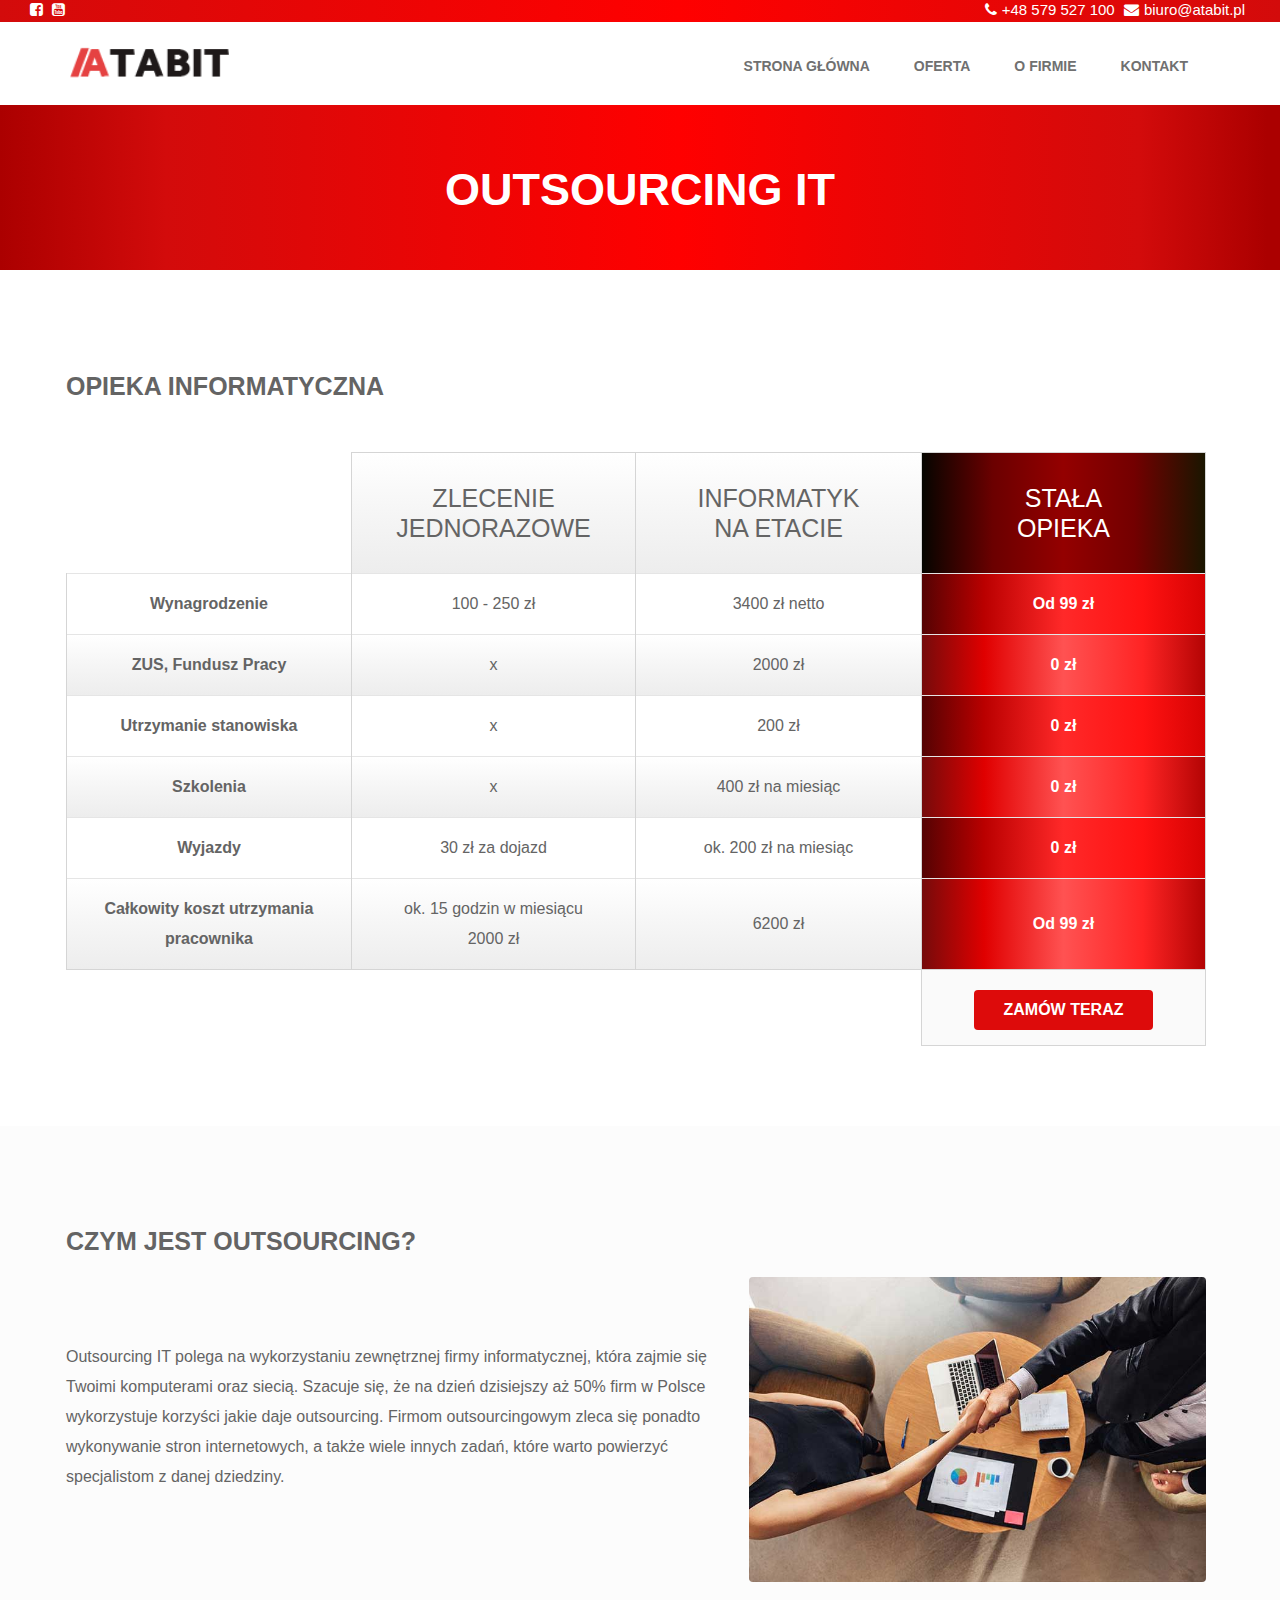
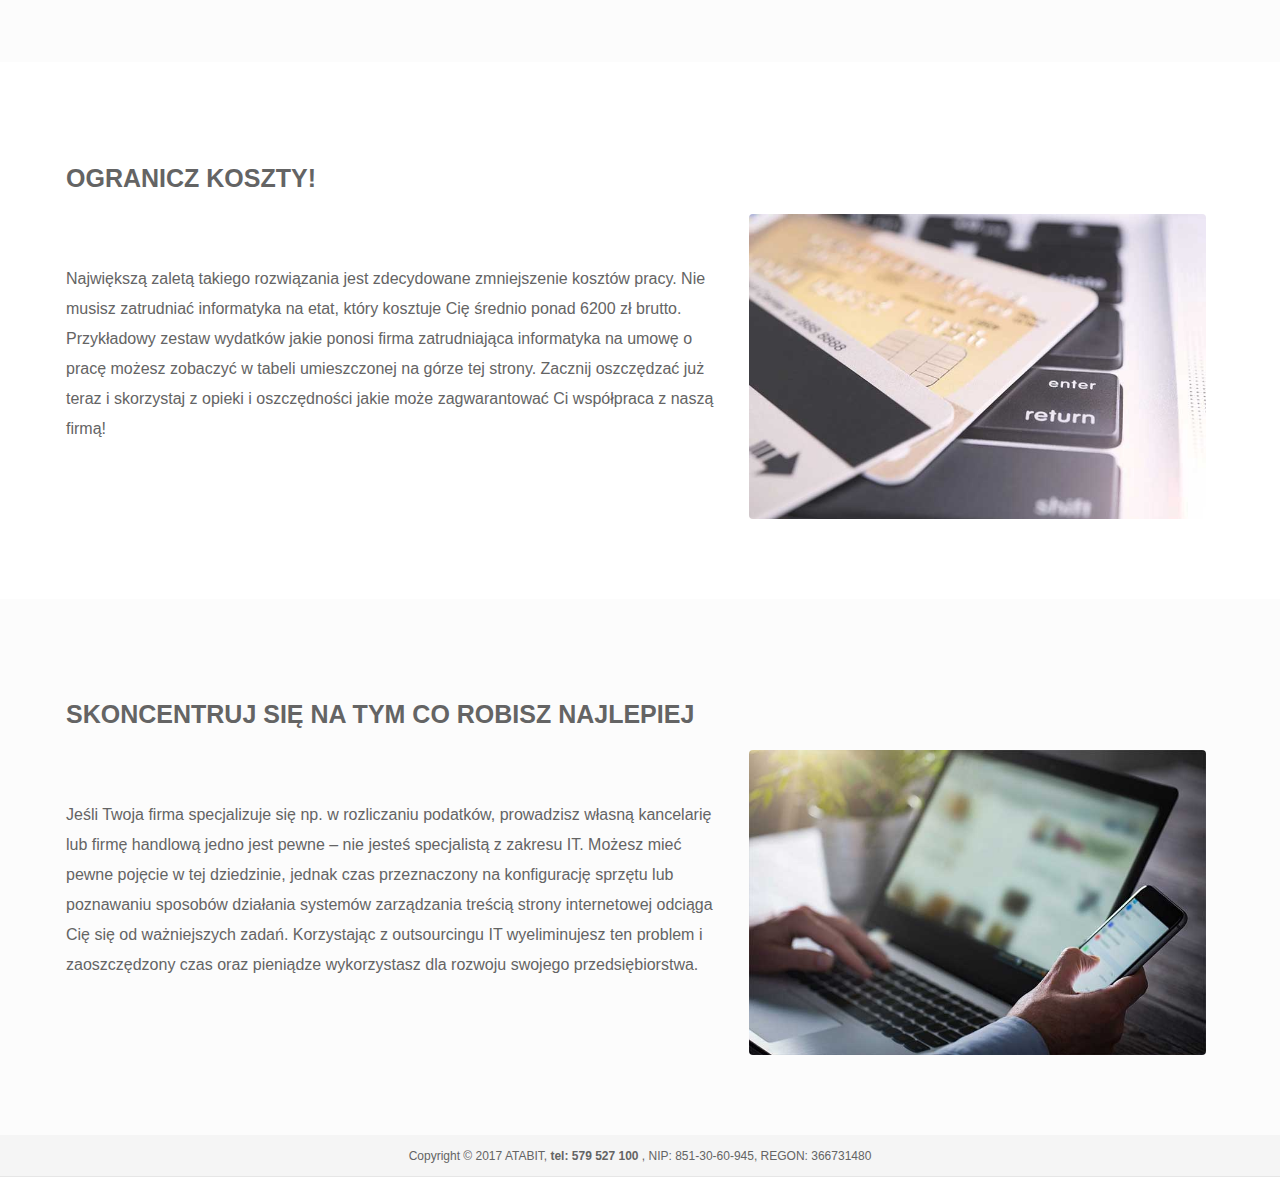
<file: oferta/obsluga-informatyczna.html>
<!DOCTYPE html>
<html lang="pl">

<head>
	<meta charset="utf-8">
	<title>ATABIT - Obsługa informatyczna dla firm</title>
	<meta name="description" content="Profesjonalna obsługa informatyczna dla firm w Szczecinie. Outsourcing IT pozwoli Ci oszczędzić pieniądze oraz usprawnić pracę Twojej firmy.">
	<meta name="viewport" content="width=device-width, user-scalable=no, initial-scale=1.0, minimum-scale=1.0, maximum-scale=1.0">
	<meta property="og:locale" content="pl_PL">
	<meta property="og:type" content="website">
	<meta property="og:title" content="Obsługa informatyczna firm, Outsourcing IT, opieka IT w Szczecinie">
	<meta property="og:description" content="Profesjonalna obsługa informatyczna dla firm w Szczecinie. Oszczędzaj z nami już teraz! Zabezpieczanie danych. Projekty i wykonanie sieci LAN. Serwis i pogotowie komputerowe z dojazdem.">
	<meta property="og:url" content="www.atabit.pl">
	<meta property="og:site_name" content="ATABIT - Obsługa informatyczna firm, Outsourcing IT, opieka IT w Szczecinie">
	<meta name="google-site-verification" content="pWKuNDHMcjHg3d5d1Aq7Uogn4-vCS8_hQUEgO_e7mMg">
	<meta name="robots" content="index, follow">
	<link rel="canonical" href="https://www.atabit.pl/oferta/obsluga-informatyczna">
	<link rel="icon" type="image/png" href="../images/favicon.png" sizes="16x16">
	<link rel="icon" type="image/png" href="../images/favicon.png" sizes="32x32">
	<link rel="icon" type="image/png" href="../images/favicon.png" sizes="96x96">
	<link rel="stylesheet" href="../css/style.css">
	<link rel="stylesheet" href="../css/bootstrap.min.css">
	<!--[if lt IE 9]>
      <script src="https://oss.maxcdn.com/libs/html5shiv/3.7.0/html5shiv.js"></script>
      <script src="https://oss.maxcdn.com/libs/respond.js/1.3.0/respond.min.js"></script>
    <![endif]-->
	<script>
		(function(i, s, o, g, r, a, m) {
			i["GoogleAnalyticsObject"] = r;
			i[r] = i[r] || function() {
				(i[r].q = i[r].q || []).push(arguments)
			}, i[r].l = 1 * new Date();
			a = s.createElement(o),
				m = s.getElementsByTagName(o)[0];
			a.async = 1;
			a.src = g;
			m.parentNode.insertBefore(a, m)
		})(window, document, "script", "https://www.google-analytics.com/analytics.js", "ga");
		ga("create", "UA-102249561-1", "auto");
		ga("send", "pageview");

	</script>
	<script>
		(function(w, d, s, l, i) {
			w[l] = w[l] || [];
			w[l].push({
				'gtm.start': new Date().getTime(),
				event: 'gtm.js'
			});
			var f = d.getElementsByTagName(s)[0],
				j = d.createElement(s),
				dl = l != 'dataLayer' ? '&l=' + l : '';
			j.async = true;
			j.src =
				'https://www.googletagmanager.com/gtm.js?id=' + i + dl;
			f.parentNode.insertBefore(j, f);
		})(window, document, 'script', 'dataLayer', 'GTM-MX5WLMN');

	</script>
</head>

<body class="fixed-header">
	<div id="wrapper" class="clearfix">
		<header id="header" class="main-header">
			<div class="header-top col-md-12">
				<div class="col-md-6 col-sm-3 col-xs-3 social">
					<span><a href="http://www.facebook.com/atabit.szczecin" target="_blank"><i class="fa fa-facebook-square "></i></a></span>
					<span><a href="https://www.youtube.com/channel/UCpRXnQjpOt6kYo5XSB_NDew" target="_blank"><i class="fa fa-youtube-square"></i></a></span>
				</div>
				<div class="col-md-6 col-sm-9 col-xs-9 number">
					<span><i class="fa fa-phone "></i><a href="tel:+48579527100 ">+48 579 527 100</a></span>
					<span><i class="fa fa-envelope "></i><a href="mailto:biuro@atabit.pl">biuro@atabit.pl</a></span>
				</div>
			</div>
			<div class="container">
				<nav class="navbar navbar-default">
					<div class="navbar-header">
						<button type="button" class="navbar-toggle" data-toggle="collapse" data-target="#primary-nav">
                              <span class="icon-title">Menu</span>
                              <span class="icon-bar"></span>
                              <span class="icon-bar"></span>
                              <span class="icon-bar"></span>
                            </button>
						<a class="navbar-brand" href="../index.html"><img src="../images/logo.png" alt="Logo Atabit" title="Logo Atabit"></a>
					</div>
					<div class="collapse navbar-collapse navbar-right" id="primary-nav">
						<ul class="nav navbar-nav">
							<li class="menu-item">
								<a href="../index.html">Strona główna</a>
							</li>
							<li class="dropdown">
								<a href="#" class="dropdown-toggle" data-toggle="dropdown">Oferta</a>
								<ul class="dropdown-menu">
									<li>
										<a href="../oferta/obsluga-informatyczna.html">
											<h3>Obsługa informatyczna firm</h3>
										</a>
									</li>
									<li>
										<a href="../oferta/bezpieczenstwo-it.html">
											<h3>Bezpieczeństwo IT</h3>
										</a>
									</li>
									<li>
										<a href="../oferta/projektowanie-sieci.html">
											<h3>Projektowanie sieci</h3>
										</a>
									</li>
									<li>
										<a href="../oferta/pogotowie-komputerowe.html">
											<h3>Pogotowie komputerowe</h3>
										</a>
									</li>
								</ul>
							</li>
							<li class="menu-item">
								<a href="../o-firmie.html">O firmie</a>
							</li>
							<li class="menu-item">
								<a href="../kontakt.html">Kontakt</a>
							</li>
						</ul>
					</div>
				</nav>
			</div>
			<div class="header-bottom-line"></div>
		</header>
		<section class="sub-page-banner text-center">
			<div class="overlay"></div>
			<div class="container">
				<h1 class="entry-title">Outsourcing IT</h1>
			</div>
		</section>
		<section id="outsorucing-table" class="content-light">
			<div class="container big-font">
				<div class="row">
					<div class="col-md-12 vcenter">
						<h2 class="main-title">Opieka informatyczna</h2>
					</div>
					<div class="col-md-12 col-sm-12 col-xs-12 vcenter">
						<div class="pricing-table text-center">
							<div class="col-md-3 col-sm-3 col-xs-3 no-padding">
								<div class="plan-0">
									<div class="plan-details">
										<div>
											<span>Wynagrodzenie</span>
										</div>
										<div>
											<span class="pc">ZUS, Fundusz Pracy</span>
											<span class="mobile">ZUS, FP</span>
										</div>
										<div>
											<span class="pc">Utrzymanie stanowiska</span>
											<span class="mobile">Stanowisko</span>
										</div>
										<div>
											<span>Szkolenia</span>
										</div>
										<div>
											<span>Wyjazdy</span>
										</div>
										<div>
											<span class="pc">Całkowity koszt utrzymania pracownika</span>
											<span class="mobile">Koszt <br>utrzymania</span>
										</div>
									</div>
								</div>
							</div>
							<div class="col-md-3 col-sm-3 col-xs-3 no-padding">
								<div class="plan-1">
									<div class="plan-name">
										<h2>Zlecenie <br> jednorazowe</h2>
									</div>
									<div class="plan-details">
										<div>
											<span>100 - 250 zł</span>
										</div>
										<div>
											<span>x</span>
										</div>
										<div>
											<span>x</span>
										</div>
										<div>
											<span>x</span>
										</div>
										<div>
											<span>30 zł za dojazd</span>
										</div>
										<div>
											<span class="pc">ok. 15 godzin w miesiącu <br/>2000 zł</span>
											<span class="mobile">ok. 15h/mc <br/>2000 zł</span>
										</div>
									</div>
								</div>
							</div>
							<div class="col-md-3 col-sm-3 col-xs-3 no-padding">
								<div class="plan-2">
									<div class="plan-name">
										<h2>Informatyk<br>na etacie</h2>
									</div>
									<div class="plan-details">
										<div>
											<span>3400 zł netto</span>
										</div>
										<div>
											<span>2000 zł</span>
										</div>
										<div>
											<span>200 zł</span>
										</div>
										<div>
											<span class="pc">400 zł na miesiąc</span>
											<span class="mobile">400 zł/mc</span>
										</div>
										<div>
											<span class="pc">ok. 200 zł na miesiąc</span>
											<span class="mobile">ok. 200 zł/mc</span>
										</div>
										<div>
											<span>6200 zł</span>
										</div>
									</div>
								</div>
							</div>

							<div class="col-md-3 col-sm-3 col-xs-3 no-padding">
								<div class="plan-3">
									<div class="plan-name">
										<h2>Stała <br/>opieka</h2>
									</div>
									<div class="plan-details2">
										<div>
											<span><strong>Od 99 zł</strong></span>
										</div>
										<div>
											<span><strong>0 zł</strong></span>
										</div>
										<div>
											<span><strong>0 zł</strong></span>
										</div>
										<div>
											<span><strong>0 zł</strong></span>
										</div>
										<div>
											<span><strong>0 zł</strong></span>
										</div>
										<div>
											<span><strong>Od 99 zł</strong></span>
										</div>
									</div>
									<div class="plan-action">
										<a href="../kontakt" class="button">Zamów teraz</a>
									</div>
								</div>
							</div>
						</div>
					</div>
				</div>
			</div>
		</section>
		<section class="content-dark">
			<div class="container big-font">
				<div class="row">
					<div class="col-md-7 vcenter">
						<h2 class="main-title">Czym jest Outsourcing?</h2>
					</div>
					<div class="col-md-7 vcenter">
						<p>Outsourcing IT polega na wykorzystaniu zewnętrznej firmy informatycznej, która zajmie się Twoimi komputerami oraz siecią. Szacuje się, że na dzień dzisiejszy aż 50% firm w Polsce wykorzystuje korzyści jakie daje outsourcing. Firmom outsourcingowym zleca się ponadto wykonywanie stron internetowych, a także wiele innych zadań, które warto powierzyć specjalistom z danej dziedziny. </p>
					</div>
					<div class="col-md-5 vcenter">
						<div class="media">
							<div class="item">
								<img src="../images/outsourcing-it/3.jpg" alt="Outsourcing IT" class="img-responsive img-rounded">
							</div>
						</div>
					</div>
				</div>
			</div>
		</section>
		<section class="content-light">
			<div class="container big-font">
				<div class="row">
					<div class="col-md-7 vcenter">
						<h2 class="main-title">Ogranicz koszty!</h2>
					</div>
					<div class="col-md-7 vcenter">
						<p>Największą zaletą takiego rozwiązania jest zdecydowane zmniejszenie kosztów pracy. Nie musisz zatrudniać informatyka na etat, który kosztuje Cię średnio ponad 6200 zł brutto. Przykładowy zestaw wydatków jakie ponosi firma zatrudniająca informatyka na umowę o pracę możesz zobaczyć w tabeli umieszczonej na górze tej strony. Zacznij oszczędzać już teraz i skorzystaj z opieki i oszczędności jakie może zagwarantować Ci współpraca z naszą firmą!</p>
					</div>
					<div class="col-md-5 vcenter">
						<div class="media">
							<div class="item">
								<img src="../images/outsourcing-it/1.jpg" alt="Ogranicz koszty" class="img-responsive img-rounded">
							</div>
						</div>
					</div>
				</div>
			</div>
		</section>
		<section class="content-dark">
			<div class="container big-font">
				<div class="row">
					<div class="col-md-7 vcenter">
						<h2 class="main-title">Skoncentruj się na tym co robisz najlepiej</h2>
					</div>
					<div class="col-md-7 vcenter">
						<p>Jeśli Twoja firma specjalizuje się np. w rozliczaniu podatków, prowadzisz własną kancelarię lub firmę handlową jedno jest pewne – nie jesteś specjalistą z zakresu IT. Możesz mieć pewne pojęcie w tej dziedzinie, jednak czas przeznaczony na konfigurację sprzętu lub poznawaniu sposobów działania systemów zarządzania treścią strony internetowej odciąga Cię się od ważniejszych zadań. Korzystając z outsourcingu IT wyeliminujesz ten problem i zaoszczędzony czas oraz pieniądze wykorzystasz dla rozwoju swojego przedsiębiorstwa.</p>
					</div>
					<div class="col-md-5 vcenter">
						<div class="media">
							<div class="item">
								<img src="../images/outsourcing-it/2.jpg" alt="Outsourcing IT" class="img-responsive img-rounded">
							</div>
						</div>
					</div>
				</div>
			</div>
		</section>
	</div>
	<footer id="footer">
		<p class="copyright text-center">Copyright &copy; 2017 ATABIT, <strong> tel: 579 527 100 </strong>, NIP: 851-30-60-945, REGON: 366731480</p>
	</footer>
	<a href="#." class="back-to-top" id="back-to-top"><i class="fa fa-angle-up"></i></a>
	<script src="https://code.jquery.com/jquery-3.2.1.min.js"></script>
	<script async src="https://maxcdn.bootstrapcdn.com/bootstrap/3.3.7/js/bootstrap.min.js"></script>
	<script src="../js/slider.js"></script>
	<script src="../js/jquery.flashblue-plugins.min.js"></script>
	<script async src="../js/scripts.min.js"></script>
	<script src="../js/bootstrapValidator.min.js"></script>
</body>

</html>
</file>
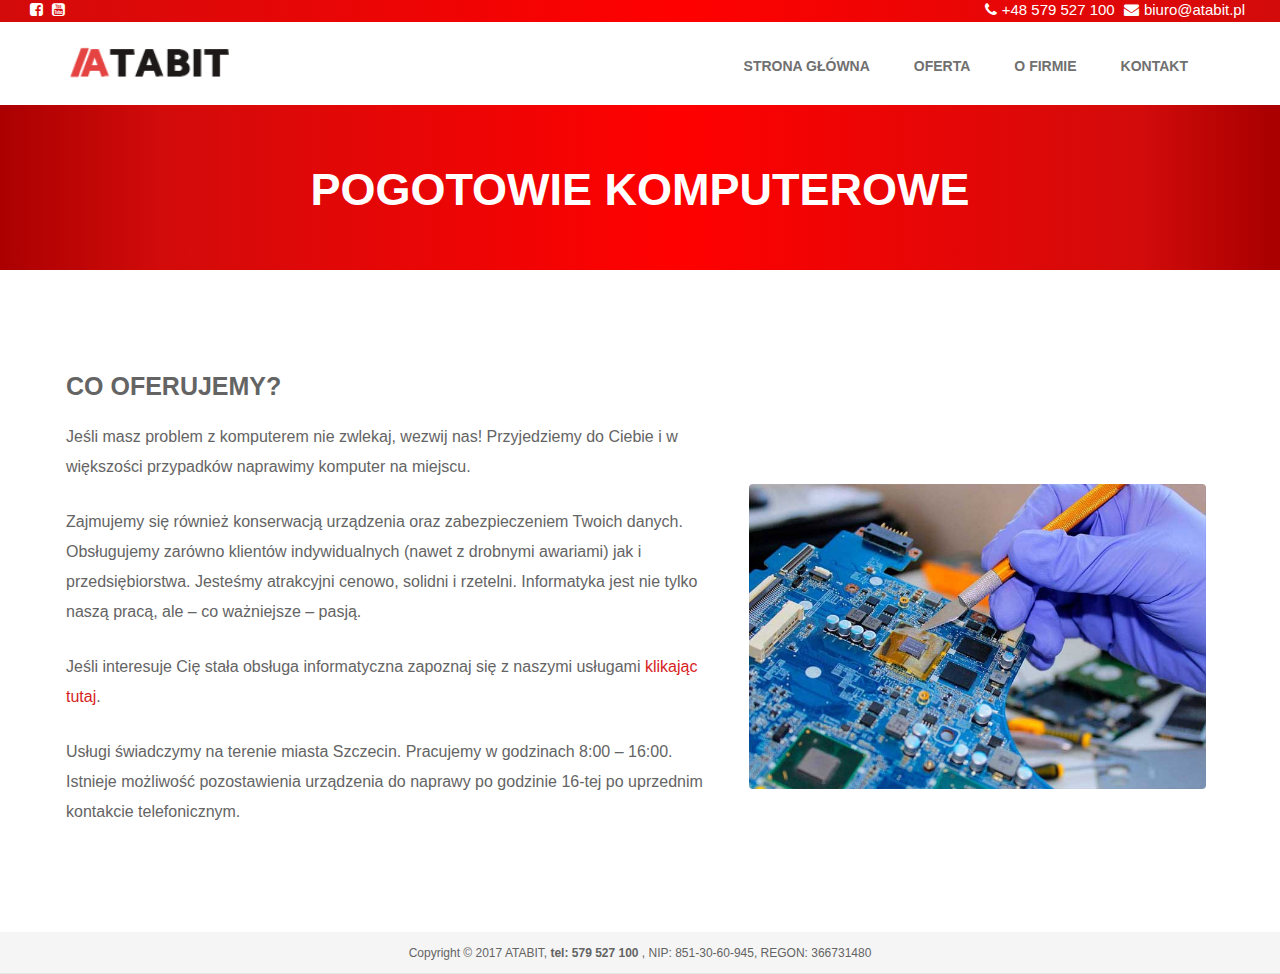
<file: oferta/pogotowie-komputerowe.html>
<!DOCTYPE html>
<html lang="pl">

<head>
	<meta charset="utf-8">
	<title>ATABIT - Pogotowie i serwis komputerowy</title>
	<meta name="description" content="Pogotowie i serwis komputerowy na terenie Szczecina. Niskie ceny, szybka reakcja oraz fachowa naprawa. Skontaktuj się z nami już teraz!">
	<meta name="viewport" content="width=device-width, user-scalable=no, initial-scale=1.0, minimum-scale=1.0, maximum-scale=1.0">
	<meta property="og:locale" content="pl_PL">
	<meta property="og:type" content="website">
	<meta property="og:title" content="Obsługa informatyczna firm, Outsourcing IT, opieka IT w Szczecinie">
	<meta property="og:description" content="Profesjonalna obsługa informatyczna dla firm w Szczecinie. Oszczędzaj z nami już teraz! Zabezpieczanie danych. Projekty i wykonanie sieci LAN. Serwis i pogotowie komputerowe z dojazdem.">
	<meta property="og:url" content="www.atabit.pl">
	<meta property="og:site_name" content="ATABIT - Obsługa informatyczna firm, Outsourcing IT, opieka IT w Szczecinie">
	<meta name="google-site-verification" content="pWKuNDHMcjHg3d5d1Aq7Uogn4-vCS8_hQUEgO_e7mMg">
	<meta name="robots" content="index, follow">
	<link rel="canonical" href="https://www.atabit.pl/oferta/pogotowie-komputerowe">
	<link rel="icon" type="image/png" href="../images/favicon.png" sizes="16x16">
	<link rel="icon" type="image/png" href="../images/favicon.png" sizes="32x32">
	<link rel="icon" type="image/png" href="../images/favicon.png" sizes="96x96">
	<link rel="stylesheet" href="../css/style.css">
	<link rel="stylesheet" href="../css/bootstrap.min.css">
	<!--[if lt IE 9]>
      <script src="https://oss.maxcdn.com/libs/html5shiv/3.7.0/html5shiv.js"></script>
      <script src="https://oss.maxcdn.com/libs/respond.js/1.3.0/respond.min.js"></script>
    <![endif]-->
	<script>
		(function(i, s, o, g, r, a, m) {
			i["GoogleAnalyticsObject"] = r;
			i[r] = i[r] || function() {
				(i[r].q = i[r].q || []).push(arguments)
			}, i[r].l = 1 * new Date();
			a = s.createElement(o),
				m = s.getElementsByTagName(o)[0];
			a.async = 1;
			a.src = g;
			m.parentNode.insertBefore(a, m)
		})(window, document, "script", "https://www.google-analytics.com/analytics.js", "ga");
		ga("create", "UA-102249561-1", "auto");
		ga("send", "pageview");

	</script>
	<script>
		(function(w, d, s, l, i) {
			w[l] = w[l] || [];
			w[l].push({
				'gtm.start': new Date().getTime(),
				event: 'gtm.js'
			});
			var f = d.getElementsByTagName(s)[0],
				j = d.createElement(s),
				dl = l != 'dataLayer' ? '&l=' + l : '';
			j.async = true;
			j.src =
				'https://www.googletagmanager.com/gtm.js?id=' + i + dl;
			f.parentNode.insertBefore(j, f);
		})(window, document, 'script', 'dataLayer', 'GTM-MX5WLMN');

	</script>
</head>

<body class="fixed-header">
	<div id="wrapper" class="clearfix">
		<header id="header" class="main-header">
			<div class="header-top col-md-12">
				<div class="col-md-6 col-sm-3 col-xs-3 social">
					<span><a href="http://www.facebook.com/atabit.szczecin" target="_blank"><i class="fa fa-facebook-square "></i></a></span>
					<span><a href="https://www.youtube.com/channel/UCpRXnQjpOt6kYo5XSB_NDew" target="_blank"><i class="fa fa-youtube-square"></i></a></span>
				</div>
				<div class="col-md-6 col-sm-9 col-xs-9 number">
					<span><i class="fa fa-phone "></i><a href="tel:+48579527100 ">+48 579 527 100</a></span>
					<span><i class="fa fa-envelope "></i><a href="mailto:biuro@atabit.pl">biuro@atabit.pl</a></span>
				</div>
			</div>
			<div class="container">
				<nav class="navbar navbar-default">
					<div class="navbar-header">
						<button type="button" class="navbar-toggle" data-toggle="collapse" data-target="#primary-nav">
                              <span class="icon-title">Menu</span>
                              <span class="icon-bar"></span>
                              <span class="icon-bar"></span>
                              <span class="icon-bar"></span>
                            </button>
						<a class="navbar-brand" href="../index.html"><img src="../images/logo.png" alt="Logo Atabit" title="Logo Atabit"></a>
					</div>
					<div class="collapse navbar-collapse navbar-right" id="primary-nav">
						<ul class="nav navbar-nav">
							<li class="menu-item">
								<a href="../index.html">Strona główna</a>
							</li>
							<li class="dropdown">
								<a href="#" class="dropdown-toggle" data-toggle="dropdown">Oferta</a>
								<ul class="dropdown-menu">
									<li>
										<a href="../oferta/obsluga-informatyczna.html">
											<h3>Obsługa informatyczna firm</h3>
										</a>
									</li>
									<li>
										<a href="../oferta/bezpieczenstwo-it.html">
											<h3>Bezpieczeństwo IT</h3>
										</a>
									</li>
									<li>
										<a href="../oferta/projektowanie-sieci.html">
											<h3>Projektowanie sieci</h3>
										</a>
									</li>
									<li>
										<a href="../oferta/pogotowie-komputerowe.html">
											<h3>Pogotowie komputerowe</h3>
										</a>
									</li>
								</ul>
							</li>
							<li class="menu-item">
								<a href="../o-firmie.html">O firmie</a>
							</li>
							<li class="menu-item">
								<a href="../kontakt.html">Kontakt</a>
							</li>
						</ul>
					</div>
				</nav>
			</div>
			<div class="header-bottom-line"></div>
		</header>
		<section class="sub-page-banner text-center" data-stellar-background-ratio="0.3">
			<div class="overlay"></div>
			<div class="container">
				<h1 class="entry-title">Pogotowie komputerowe</h1>
			</div>
		</section>
		<section id="services" class="content-light">
			<div class="container big-font">
				<div class="row">
					<div class="col-md-7 vcenter">
						<h2 class="main-title">Co oferujemy?</h2>
					</div>
					<div class="col-md-7 vcenter">
						<p>Jeśli masz problem z komputerem nie zwlekaj, wezwij nas! Przyjedziemy do Ciebie i w większości przypadków naprawimy komputer na miejscu.</p>

						<p>Zajmujemy się również konserwacją urządzenia oraz zabezpieczeniem Twoich danych. Obsługujemy zarówno klientów indywidualnych (nawet z drobnymi awariami) jak i przedsiębiorstwa. Jesteśmy atrakcyjni cenowo, solidni i rzetelni. Informatyka jest nie tylko naszą pracą, ale – co ważniejsze – pasją.</p>

						<p>Jeśli interesuje Cię stała obsługa informatyczna zapoznaj się z naszymi usługami <a href="/oferta/obsluga-informatyczna">klikając tutaj</a>.</p>

						<p>Usługi świadczymy na terenie miasta Szczecin. Pracujemy w godzinach 8:00 – 16:00. Istnieje możliwość pozostawienia urządzenia do naprawy po godzinie 16-tej po uprzednim kontakcie telefonicznym.</p>
					</div>
					<div class="col-md-5 vcenter">
						<div class="media">
							<div class="item">
								<img src="../images/pogotowie-komputerowe/1.jpg" alt="Serwis komputerowy" class="img-responsive img-rounded">
							</div>
						</div>
					</div>
				</div>
			</div>
		</section>
	</div>
	<footer id="footer">
		<p class="copyright text-center">Copyright &copy; 2017 ATABIT, <strong> tel: 579 527 100 </strong>, NIP: 851-30-60-945, REGON: 366731480</p>
	</footer>
	<a href="#." class="back-to-top" id="back-to-top"><i class="fa fa-angle-up"></i></a>
	<script src="https://code.jquery.com/jquery-3.2.1.min.js"></script>
	<script async src="https://maxcdn.bootstrapcdn.com/bootstrap/3.3.7/js/bootstrap.min.js"></script>
	<script src="../js/slider.js"></script>
	<script src="../js/jquery.flashblue-plugins.min.js"></script>
	<script async src="../js/scripts.min.js"></script>
	<script src="../js/bootstrapValidator.min.js"></script>
</body>

</html>
</file>
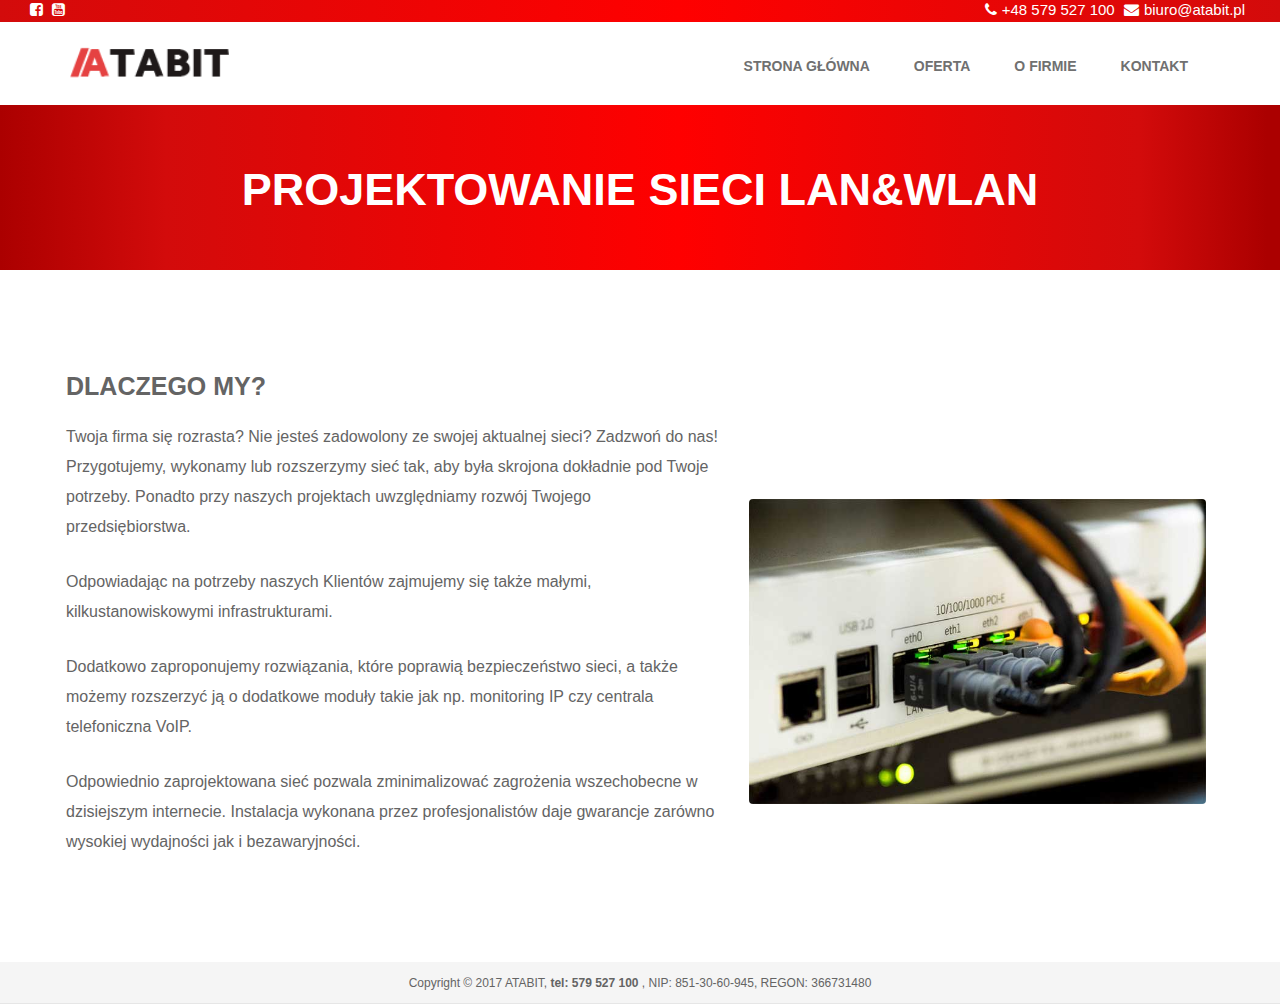
<file: oferta/projektowanie-sieci.html>
<!DOCTYPE html>
<html lang="pl">

<head>
	<meta charset="utf-8">
	<title>ATABIT - Projektowanie sieci LAN&amp;WLAN</title>
	<meta name="description" content="Profesjonalna obsługa informatyczna dla firm w Szczecinie. Zabezpieczanie danych. Projekty i wykonanie sieci LAN. Serwis i pogotowie komputerowe z dojazdem.">
	<meta name="viewport" content="width=device-width, user-scalable=no, initial-scale=1.0, minimum-scale=1.0, maximum-scale=1.0">
	<meta property="og:locale" content="pl_PL">
	<meta property="og:type" content="website">
	<meta property="og:title" content="Obsługa informatyczna firm, Outsourcing IT, opieka IT w Szczecinie">
	<meta property="og:description" content="Profesjonalna obsługa informatyczna dla firm w Szczecinie. Oszczędzaj z nami już teraz! Zabezpieczanie danych. Projekty i wykonanie sieci LAN. Serwis i pogotowie komputerowe z dojazdem.">
	<meta property="og:url" content="www.atabit.pl">
	<meta property="og:site_name" content="ATABIT - Obsługa informatyczna firm, Outsourcing IT, opieka IT w Szczecinie">
	<meta name="google-site-verification" content="pWKuNDHMcjHg3d5d1Aq7Uogn4-vCS8_hQUEgO_e7mMg">
	<meta name="robots" content="index, follow">
	<link rel="canonical" href="https://www.atabit.pl/oferta/projektowanie-sieci">
	<link rel="icon" type="image/png" href="../images/favicon.png" sizes="16x16">
	<link rel="icon" type="image/png" href="../images/favicon.png" sizes="32x32">
	<link rel="icon" type="image/png" href="../images/favicon.png" sizes="96x96">
	<link rel="stylesheet" href="../css/style.css">
	<link rel="stylesheet" href="../css/bootstrap.min.css">
	<!--[if lt IE 9]>
      <script src="https://oss.maxcdn.com/libs/html5shiv/3.7.0/html5shiv.js"></script>
      <script src="https://oss.maxcdn.com/libs/respond.js/1.3.0/respond.min.js"></script>
    <![endif]-->
	<script>
		(function(i, s, o, g, r, a, m) {
			i["GoogleAnalyticsObject"] = r;
			i[r] = i[r] || function() {
				(i[r].q = i[r].q || []).push(arguments)
			}, i[r].l = 1 * new Date();
			a = s.createElement(o),
				m = s.getElementsByTagName(o)[0];
			a.async = 1;
			a.src = g;
			m.parentNode.insertBefore(a, m)
		})(window, document, "script", "https://www.google-analytics.com/analytics.js", "ga");
		ga("create", "UA-102249561-1", "auto");
		ga("send", "pageview");

	</script>
</head>

<body class="fixed-header">
	<div id="wrapper" class="clearfix">
		<header id="header" class="main-header">
			<div class="header-top col-md-12">
				<div class="col-md-6 col-sm-3 col-xs-3 social">
					<span><a href="http://www.facebook.com/atabit.szczecin" target="_blank"><i class="fa fa-facebook-square "></i></a></span>
					<span><a href="https://www.youtube.com/channel/UCpRXnQjpOt6kYo5XSB_NDew" target="_blank"><i class="fa fa-youtube-square"></i></a></span>
				</div>
				<div class="col-md-6 col-sm-9 col-xs-9 number">
					<span><i class="fa fa-phone "></i><a href="tel:+48579527100 ">+48 579 527 100</a></span>
					<span><i class="fa fa-envelope "></i><a href="mailto:biuro@atabit.pl">biuro@atabit.pl</a></span>
				</div>
			</div>
			<div class="container">
				<nav class="navbar navbar-default">
					<div class="navbar-header">
						<button type="button" class="navbar-toggle" data-toggle="collapse" data-target="#primary-nav">
                              <span class="icon-title">Menu</span>
                              <span class="icon-bar"></span>
                              <span class="icon-bar"></span>
                              <span class="icon-bar"></span>
                            </button>
						<a class="navbar-brand" href="../index.html"><img src="../images/logo.png" alt="Logo Atabit" title="Logo Atabit"></a>
					</div>
					<div class="collapse navbar-collapse navbar-right" id="primary-nav">
						<ul class="nav navbar-nav">
							<li class="menu-item">
								<a href="../index.html">Strona główna</a>
							</li>
							<li class="dropdown">
								<a href="#" class="dropdown-toggle" data-toggle="dropdown">Oferta</a>
								<ul class="dropdown-menu">
									<li>
										<a href="../oferta/obsluga-informatyczna.html">
											<h3>Obsługa informatyczna firm</h3>
										</a>
									</li>
									<li>
										<a href="../oferta/bezpieczenstwo-it.html">
											<h3>Bezpieczeństwo IT</h3>
										</a>
									</li>
									<li>
										<a href="../oferta/projektowanie-sieci.html">
											<h3>Projektowanie sieci</h3>
										</a>
									</li>
									<li>
										<a href="../oferta/pogotowie-komputerowe.html">
											<h3>Pogotowie komputerowe</h3>
										</a>
									</li>
								</ul>
							</li>
							<li class="menu-item">
								<a href="../o-firmie.html">O firmie</a>
							</li>
							<li class="menu-item">
								<a href="../kontakt.html">Kontakt</a>
							</li>
						</ul>
					</div>
				</nav>
			</div>
			<div class="header-bottom-line"></div>
		</header>
		<section class="sub-page-banner text-center">
			<div class="overlay"></div>
			<div class="container">
				<h1 class="entry-title">Projektowanie sieci LAN&amp;WLAN</h1>
			</div>
		</section>
		<section id="network" class="content-light">
			<div class="container big-font">
				<div class="row">
					<div class="col-md-7 aboutus vcenter">
						<h2 class="main-title">Dlaczego my?</h2>
					</div>
					<div class="col-md-7 aboutus vcenter">
						<p>Twoja firma się rozrasta? Nie jesteś zadowolony ze swojej aktualnej sieci? Zadzwoń do nas! Przygotujemy, wykonamy lub rozszerzymy sieć tak, aby była skrojona dokładnie pod Twoje potrzeby. Ponadto przy naszych projektach uwzględniamy rozwój Twojego przedsiębiorstwa.</p>
						<p>Odpowiadając na potrzeby naszych Klientów zajmujemy się także małymi, kilkustanowiskowymi infrastrukturami.</p>
						<p>Dodatkowo zaproponujemy rozwiązania, które poprawią bezpieczeństwo sieci, a także możemy rozszerzyć ją o dodatkowe moduły takie jak np. monitoring IP czy centrala telefoniczna VoIP. </p>
						<p>Odpowiednio zaprojektowana sieć pozwala zminimalizować zagrożenia wszechobecne w dzisiejszym internecie. Instalacja wykonana przez profesjonalistów daje gwarancje zarówno wysokiej wydajności jak i bezawaryjności.</p>
					</div>
					<div class="col-md-5 vcenter">
						<div class="media">
							<div class="item">
								<img src="../images/projektowanie-sieci/1.jpg" alt="Sieć" class="img-responsive img-rounded">
							</div>
						</div>
					</div>
				</div>
			</div>
		</section>
	</div>
	<footer id="footer">
		<p class="copyright text-center">Copyright &copy; 2017 ATABIT, <strong> tel: 579 527 100 </strong>, NIP: 851-30-60-945, REGON: 366731480</p>
	</footer>
	<a href="#." class="back-to-top" id="back-to-top"><i class="fa fa-angle-up"></i></a>
	<script src="https://code.jquery.com/jquery-3.2.1.min.js"></script>
	<script async src="https://maxcdn.bootstrapcdn.com/bootstrap/3.3.7/js/bootstrap.min.js"></script>
	<script src="../js/slider.js"></script>
	<script src="../js/jquery.flashblue-plugins.min.js"></script>
	<script async src="../js/scripts.min.js"></script>
	<script src="../js/bootstrapValidator.min.js"></script>
</body>

</html>
</file>
<file: css/style.css>
@charset "utf-8";

/*------------DEFAULT------------*/

html,
body {
	height: 100%;
	font-family: 'Open Sans', sans-serif;
}

img {
	max-width: 100%;
}

h1,
h2,
h3 {
	text-transform: uppercase;
}

h1 {
	font-size: 45px;
}

h2 {
	font-size: 25px;
}

.no-margin {
	margin: 0 !important;
}

.no-padding {
	padding: 0 !important;
}

.inline {
	display: inline-block !important;
}

.center {
	text-align: center;
}

.success {
	background-color: #dff0d8;
	border: ipx solid #d6e9c6;
	color: #3c763d;
	border-radius: 4px;
	padding: 15px;
	margin-bottom: 20px;
}

.big-font {
	font-size: 16px;
	line-height: 30px;
}

.img-link {
	text-align: center;
}

.img-link a {
	color: #000;
	font-size: 12px;
}

.boxed-layout {
	max-width: 1190px;
	margin: 30px auto;
	background: #fff;
	position: relative;
}

.vcenter {
	display: inline-block !important;
	vertical-align: middle !important;
	float: none !important;
	margin-left: -4px !important;
}

.button {
	padding: 5px 40px;
	line-height: 25px;
	border-radius: 4px;
	text-transform: uppercase;
	font-weight: bold;
	max-width: 219px;
	display: inline-block;
	background: rgba(221, 11, 11, 1);
	color: #fff;
	margin-top: 5px;
}

.button:hover {
	background: #fff;
	color: rgba(221, 11, 11, 1);
}

ol,
ul {
	list-style: none;
}

a {
	color: rgba(214, 30, 30, 1);
	text-decoration: none;
}

a:hover,
a:focus {
	color: rgba(0, 0, 0, 0.5);
}

.active {
	background: rgba(221, 11, 11, 1);
	color: #fff !important;
}

.caption a:hover {
	color: rgba(221, 11, 11, 1) !important;
}

.bg-default {
	background-color: rgba(221, 11, 11, 1);
}

section {
	padding: 30px 0;
}


/*------------TOP `------------*/

.header-top {

	background: rgba(211, 11, 11, 1);
	background: -moz-linear-gradient(left, rgba(211, 11, 11, 1) 0%, rgba(255, 0, 0, 1) 53%, rgba(211, 11, 11, 1) 100%);
	background: -webkit-gradient(left top, right top, color-stop(0%, rgba(211, 11, 11, 1)), color-stop(53%, rgba(255, 0, 0, 1)), color-stop(100%, rgba(211, 11, 11, 1)));
	background: -webkit-linear-gradient(left, rgba(211, 11, 11, 1) 0%, rgba(255, 0, 0, 1) 53%, rgba(211, 11, 11, 1) 100%);
	background: -o-linear-gradient(left, rgba(211, 11, 11, 1) 0%, rgba(255, 0, 0, 1) 53%, rgba(211, 11, 11, 1) 100%);
	background: -ms-linear-gradient(left, rgba(211, 11, 11, 1) 0%, rgba(255, 0, 0, 1) 53%, rgba(211, 11, 11, 1) 100%);
	background: linear-gradient(to right, rgba(211, 11, 11, 1) 0%, rgba(255, 0, 0, 1) 53%, rgba(211, 11, 11, 1) 100%);
	filter: progid:DXImageTransform.Microsoft.gradient( startColorstr='#d30b0b', endColorstr='#d30b0b', GradientType=1);
	height: 22px;
	font-size: 15px;
	color: #fff;
	line-height: 20px;
}

.header-top a {
	color: #fff;
}

.header-top .social {
	text-align: left;
}

.header-top .number {
	text-align: right;
}

.header-top .number span,
.header-top .social span {
	padding-right: 5px;
}

.header-top .number span i.fa {
	padding-right: 5px;
}

.header-top a:hover {
	color: rgba(255, 255, 255, 0.5);
}


/*------------MAIN HEADER------------*/

.main-header {
	min-height: 84px;
	position: relative;
	z-index: 23;
}

.fixed-header .boxed-layout .main-header {
	position: absolute;
	overflow-y: hidden;
}

.fixed-header.small-header .boxed-layout .main-header {
	position: fixed;
	overflow-y: hidden;
}


/*------------HOMEPAGE------------*/

#home-box {
	padding: 0;
}

.home-box {
	color: #fff;
	min-height: 390px;
}

.home-box h1 {
	color: #fff;
	position: relative;
	font-size: 2em;
	font-weight: 700;
}

.home-box p {
	font-size: 15px;
	margin-bottom: 10px;
	position: relative;
}

.home-box a {
	border-color: #fff;
	font-size: 1.5em;
	text-transform: uppercase;
	color: #fff;
	position: relative;
}

.home-box a:hover {
	background: #fff;
	font-size: 1.5em;
	color: rgba(221, 11, 11, 1);
	text-transform: uppercase;
	-webkit-transition: all 0.2s ease-in-out;
	transition: all 0.2s ease-in-out;
	position: relative;
}

.home-box span {
	position: relative;
}

.home-box span img {
	width: 64px;
	height: 64px;
}

.first-box {
	background: rgb(221, 11, 11);
	background: -moz-linear-gradient(top, rgba(221, 11, 11, 1) 0%, rgba(244, 12, 12, 1) 100%);
	background: -webkit-linear-gradient(top, rgba(221, 11, 11, 1) 0%, rgba(244, 12, 12, 1) 100%);
	background: linear-gradient(to bottom, rgba(221, 11, 11, 1) 0%, rgba(244, 12, 12, 1) 100%);
	filter: progid:DXImageTransform.Microsoft.gradient( startColorstr='#dd0b0b', endColorstr='#f40c0c', GradientType=0);
	padding: 20px 0;
	height: 390px;
}

.second-box {
	background: rgb(69, 72, 77);
	background: -moz-linear-gradient(top, rgba(69, 72, 77, 1) 0%, rgba(0, 0, 0, 1) 100%);
	background: -webkit-linear-gradient(top, rgba(69, 72, 77, 1) 0%, rgba(0, 0, 0, 1) 100%);
	background: linear-gradient(to bottom, rgba(69, 72, 77, 1) 0%, rgba(0, 0, 0, 1) 100%);
	filter: progid:DXImageTransform.Microsoft.gradient( startColorstr='#45484d', endColorstr='#000000', GradientType=0);
	padding: 20px 0;
	height: 390px;
}

.third-box {
	background: rgb(221, 11, 11);
	background: -moz-linear-gradient(top, rgba(221, 11, 11, 1) 0%, rgba(244, 12, 12, 1) 100%);
	background: -webkit-linear-gradient(top, rgba(221, 11, 11, 1) 0%, rgba(244, 12, 12, 1) 100%);
	background: linear-gradient(to bottom, rgba(221, 11, 11, 1) 0%, rgba(244, 12, 12, 1) 100%);
	filter: progid:DXImageTransform.Microsoft.gradient( startColorstr='#dd0b0b', endColorstr='#f40c0c', GradientType=0);
	padding: 20px 0;
	height: 390px;
}


/*------------SUB-PAGE------------*/

.sub-page-banner {
	background: rgba(171, 0, 0, 1);
	background: -moz-linear-gradient(left, rgba(171, 0, 0, 1) 0%, rgba(211, 11, 11, 1) 13%, rgba(255, 0, 0, 1) 53%, rgba(211, 11, 11, 1) 89%, rgba(171, 0, 0, 1) 99%, rgba(171, 0, 0, 1) 100%);
	background: -webkit-gradient(left top, right top, color-stop(0%, rgba(171, 0, 0, 1)), color-stop(13%, rgba(211, 11, 11, 1)), color-stop(53%, rgba(255, 0, 0, 1)), color-stop(89%, rgba(211, 11, 11, 1)), color-stop(99%, rgba(171, 0, 0, 1)), color-stop(100%, rgba(171, 0, 0, 1)));
	background: -webkit-linear-gradient(left, rgba(171, 0, 0, 1) 0%, rgba(211, 11, 11, 1) 13%, rgba(255, 0, 0, 1) 53%, rgba(211, 11, 11, 1) 89%, rgba(171, 0, 0, 1) 99%, rgba(171, 0, 0, 1) 100%);
	background: -o-linear-gradient(left, rgba(171, 0, 0, 1) 0%, rgba(211, 11, 11, 1) 13%, rgba(255, 0, 0, 1) 53%, rgba(211, 11, 11, 1) 89%, rgba(171, 0, 0, 1) 99%, rgba(171, 0, 0, 1) 100%);
	background: -ms-linear-gradient(left, rgba(171, 0, 0, 1) 0%, rgba(211, 11, 11, 1) 13%, rgba(255, 0, 0, 1) 53%, rgba(211, 11, 11, 1) 89%, rgba(171, 0, 0, 1) 99%, rgba(171, 0, 0, 1) 100%);
	background: linear-gradient(to right, rgba(171, 0, 0, 1) 0%, rgba(211, 11, 11, 1) 13%, rgba(255, 0, 0, 1) 53%, rgba(211, 11, 11, 1) 89%, rgba(171, 0, 0, 1) 99%, rgba(171, 0, 0, 1) 100%);
	filter: progid:DXImageTransform.Microsoft.gradient( startColorstr='#ab0000', endColorstr='#ab0000', GradientType=1);
	height: 190px;
	position: relative;
}

.sub-page-banner .overlay {
	position: absolute;
	left: 0;
	top: 0;
	width: 100%;
	height: 100%;
}

.entry-title {
	color: #fff;
	margin-bottom: 0;
	line-height: 0px;
}

.background-overlay {
	background: rgba(0, 0, 0, 0.5);
}


/*------------ABOUT US------------*/

.reasons div {
	text-align: center;
}

.reasons div p {
	font-size: 14px;
	line-height: 24px;
}

.reasons div h5 {
	margin: 20px 0;
	font-size: 18px;
}

.hb {
	display: inline-block;
	position: relative;
	text-align: center;
	z-index: 0;
}

.hb:before,
.hb:after {
	position: absolute;
	content: "";
	left: -1px;
	top: 0;
	z-index: -1;
}

.hb:before {
	-webkit-transform: rotate(60deg);
	-moz-transform: rotate(60deg);
	-ms-transform: rotate(60deg);
	-o-transform: rotate(60deg);
	transform: rotate(60deg);
}

.hb:after {
	-webkit-transform: rotate(-60deg);
	-moz-transform: rotate(-60deg);
	-ms-transform: rotate(-60deg);
	-o-transform: rotate(-60deg);
	transform: rotate(-60deg);
}

.hb i {
	z-index: 9;
	-webkit-transition: all .25s ease;
	-moz-transition: all .25s ease;
	-ms-transition: all .25s ease;
	-o-transition: all .25s ease;
	transition: all .25s ease;
}

.hb,
.hb:before,
.hb:after {
	box-sizing: border-box;
	-webkit-transition: all .25s ease;
	-moz-transition: all .25s ease;
	-ms-transition: all .25s ease;
	-o-transition: all .25s ease;
	transition: all .25s ease;
}

.hb-sm {
	line-height: 37px;
	font-size: 37px;
	margin: 33.5px 15px
}

.hb-sm,
.hb-sm:before,
.hb-sm:after {
	height: 37px;
	width: 64px;
}

.hb-shield,
.hb-shield:before,
.hb-shield:after,
.hb-star,
.hb-star:before,
.hb-star:after,
.hb-life-ring,
.hb-life-ring:before,
.hb-life-ring:after,
.hb-cog,
.hb-cog:before,
.hb-cog:after {
	background: rgba(221, 11, 11, 1);
	border-color: rgba(221, 11, 11, 1) !important;
	color: #ffffff;
}

.hb-shield:hover,
.hb-shield:hover:before,
.hb-shield:hover:after,
.hb-star:hover,
.hb-star:hover:before,
.hb-star:hover:after,
.hb-life-ring:hover,
.hb-life-ring:hover:before,
.hb-life-ring:hover:after,
.hb-cog:hover,
.hb-cog:hover:before,
.hb-cog:hover:after {
	background: transparent;
	border-color: rgba(221, 11, 11, 1) !important;
	color: rgba(221, 11, 11, 1);
}

.hb-shield-inv,
.hb-shield-inv:after,
.hb-shield-inv:before,
.hb-star-inv,
.hb-star-inv:after,
.hb-star-inv:before,
.hb-life-ring-inv,
.hb-life-ring-inv:after,
.hb-life-ring-inv:before,
.hb-cog-inv,
.hb-cog-inv:after,
.hb-cog-inv:before {
	background: transparent;
	border-color: rgba(221, 11, 11, 1) !important;
	color: rgba(221, 11, 11, 1);
}

.hb-shield-inv:hover,
.hb-shield-inv:hover:after,
.hb-shield-inv:hover:before,
.hb-star-inv:hover,
.hb-star-inv:hover:after,
.hb-star-inv:hover:before,
.hb-life-ring-inv:hover,
.hb-life-ring-inv:hover:after,
.hb-life-ring-inv:hover:before,
.hb-cog-inv:hover,
.hb-cog-inv:hover:after,
.hb-cog-inv:hover:before {
	background: rgba(221, 11, 11, 1);
	border-color: rgba(221, 11, 11, 1) !important;
	color: #ffffff;
}

.hb,
.hb:before,
.hb:after {
	background-color: transparent;
	border-left: 1px solid rgba(221, 11, 11, 1);
	border-right: 1px solid rgba(221, 11, 11, 1);
	color: rgba(221, 11, 11, 1);
}

.hb:hover,
.hb:hover:before,
.hb:hover:after {
	background: rgba(221, 11, 11, 1);
	border-left: 1px solid rgba(221, 11, 11, 1);
	border-right: 1px solid rgba(221, 11, 11, 1);
	color: #fff;
}


/*------------BEZPIECZEŃSTWO IT------------*/

#security i {
	color: #606060;
	font-size: 11px;
	padding-right: 10px;
	text-align: center;
	display: inline-block;
	vertical-align: middle;
	margin-bottom: 3px;
}


/*------------KONTAKT------------*/

.get-in-touch-widget {
	padding-bottom: 10px;
}

.get-in-touch-widget li {
	font-size: 14px;
	padding: 0 0 10px 45px;
}

.get-in-touch-widget li a {
	color: #646464;
}

.get-in-touch-widget li i {
	color: #606060;
	margin-left: -45px;
	font-size: 16px;
	width: 18px;
	text-align: center;
	float: left;
}

.get-in-touch-widget li i.fa-phone {
	font-size: 18px;
}

.get-in-touch-widget li i.fa-globe {
	font-size: 20px;
}

.get-in-touch-widget li i.fa-clock-o {
	font-size: 20px;
}

.get-in-touch-widget.boxed li {
	padding-bottom: 7px;
	line-height: 30px;
}

.get-in-touch-widget.boxed li i {
	border: 1px solid #bbbbbb;
	border-radius: 3px;
	-moz-border-radius: 3px;
	-webkit-border-radius: 3px;
	width: 26px;
	height: 26px;
	line-height: 25px;
	font-size: 16px;
}

.get-in-touch-widget.boxed li i.fa-envelope {
	font-size: 14px;
}


/*------------FORMULARZ KONTAKTOWY------------*/

.off-25 {
	top: 0px;
	right: 25px;
	cursor: pointer;
}

.form-control-feedback {
	position: absolute;
	top: 15px !important;
	cursor: pointer;
	right: 12px;
}

.form-control:focus {
	border-color: rgba(221, 11, 11, 1) !important;
}


/*------------FOOTER------------*/

footer {
	padding: 0;
	line-height: 23px;
	background: #fafafa;
	color: #6c6c6c;
}

footer .copyright {
	background: #f5f5f5;
	border-bottom: 1px solid #e6e6e6;
	color: #646464;
	font-size: 12px;
	padding: 10px 0 8px;
	margin: 0;
}


/*------------BACK TO TOP------------*/

.back-to-top {
	border-radius: 5px;
	bottom: 20px;
	background: rgba(221, 11, 11, 1);
	color: #fff;
	display: block;
	font-size: 40px;
	height: 45px;
	position: fixed;
	right: -200px;
	text-align: center;
	transition: all 800ms ease 0s;
	visibility: hidden;
	width: 45px;
	line-height: 45px;
	z-index: 500;
}

.back-to-top:focus,
.back-to-top:hover {
	color: #fff;
	transition: all 800ms ease 0s;
}

.back-to-top.to-top {
	right: 20px;
	transition: all 800ms ease 0s;
	visibility: visible;
}


/*------------SLIDER------------*/

.fullwidthbanner-container {
	position: relative;
	width: 100% !important;
	padding: 0;
	max-height: calc(100vh - 432px) !important;
	overflow: hidden;
	z-index: 1;
}

.fullwidthbanner-container .fullwidthbanner {
	position: relative;
	width: 100% !important;
	max-height: calc(100vh - 432px);
}

.fullscreenbanner-container {
	width: 100% !important;
	position: relative;
	padding: 0;
	height: 100%;
}

.apex-slider img {
	max-width: none!important;
	-webkit-user-select: none;
	-khtml-user-select: none;
	-moz-user-select: none;
	-o-user-select: none;
}

.apex-slider a {
	text-decoration: none;
}

.apex-slider ul {
	list-style: none;
	padding: 0;
	margin: 0;
}

.apex-slider > ul > li {
	list-stye: none;
	position: absolute;
	padding: 0;
	margin: 0;
	visibility: hidden;
}

.apex-slider.black {
	background-color: #000;
}

.apex-slider .slotholder *,
.apex-slider img {
	-webkit-transform: translateZ(0);
	-webkit-backface-visibility: hidden;
	-webkit-perspective: 1000;
}

.noFilterClass {
	filter: none !important;
}

.apex-slider-shadow {
	position: absolute;
	margin-left: auto;
	margin-right: auto;
	-webkit-user-select: none;
	-khtml-user-select: none;
	-moz-user-select: none;
	-o-user-select: none;
}

.apex-slider-shadow.apex-slider-shadow3 {
	background: url(../images/slider/shadow3.png) no-repeat;
	background-size: 100%;
	width: 890px;
	height: 60px;
	bottom: -60px;
}

.bullets {
	z-index: 300;
	position: absolute;
	bottom: 10px;
}

.bullets.simplebullets {
	bottom: 10px;
}

.bullets.simplebullets.round-black .bullet {
	cursor: pointer;
	position: relative;
	width: 15px;
	height: 16px;
	display: inline-block;
	text-indent: -9999px;
	padding-right: 5px;
	background: url(../images/slider/round_black_bullet.png) no-repeat top left;
}

.bullets.simplebullets.round-black .bullet:last-child {
	padding-right: 0px;
}

.bullets.simplebullets.round-black .bullet:hover {
	background-position: 0 -20px;
}

.bullets.simplebullets.round-black .bullet.selected {
	background-position: 0 -40px;
}

.leftarrow.large.round-black,
.rightarrow.large.round-black {
	z-index: 300;
	cursor: pointer;
	position: relative;
	margin-right: 0px;
	float: left;
	width: 50px;
	height: 50px;
	margin-top: -25px;
}

.leftarrow.large.round-black {
	margin-left: 20px;
	background: url(../images/slider/round_black_left_arrow.png) no-repeat top left;
}

.rightarrow.large.round-black {
	background: url(../images/slider/round_black_right_arrow.png) no-repeat top left;
	margin-left: -20px;
}

.leftarrow.large.round-black:hover,
.rightarrow.large.round-black:hover {
	background-position: bottom left;
}

.apex-slider .caption.very_big_white_text {
	position: absolute;
	color: #fff !important;
	font-weight: 600;
	font-size: 70px;
	line-height: 60px;
	font-family: 'Open Sans', sans-serif;
	white-space: nowrap;
	text-shadow: -1px -1px 14px rgba(0, 0, 0, 1);
}

.apex-slider .caption.very_big_white_text_with_border {
	position: absolute;
	font-weight: 700;
	font-size: 60px;
	line-height: 50px;
	color: #000;
	background-color: rgba(255, 255, 255, 1);
	font-family: 'Open Sans', sans-serif;
	letter-spacing: -1px;
	padding: 8px 12px 18px 12px;
	-webkit-box-shadow: 3px 3px 5px rgba(0, 0, 0, 0.3);
	-moz-box-shadow: 3px 3px 5px rgba(0, 0, 0, 0.3);
	box-shadow: 3px 3px 5px rgba(0, 0, 0, 0.3);
}

.apex-slider .caption.big_black1 {
	position: absolute;
	color: #fff;
	font-weight: 900;
	font-size: 68px;
	line-height: 64px;
	font-family: 'Open Sans', sans-serif;
	padding: 8px 15px 11px 15px;
	letter-spacing: -1.5px;
	background-color: #000000;
	background-image: -webkit-gradient(linear, 50% 0%, 50% 100%, color-stop(0%, #000000), color-stop(100%, #45484d));
	background-image: -webkit-linear-gradient(#000000, #45484d);
	background-image: -moz-linear-gradient(#000000, #45484d);
	background-image: -o-linear-gradient(#000000, #45484d);
	background-image: linear-gradient(#000000, #45484d);
	-webkit-box-shadow: 0 1px 0 0 rgba(255, 255, 255, 0.7) inset, 3px 3px 5px rgba(0, 0, 0, 0.3);
	-moz-box-shadow: 0 1px 0 0 rgba(255, 255, 255, 0.7) inset, 3px 3px 5px rgba(0, 0, 0, 0.3);
	box-shadow: 0 1px 0 0 rgba(255, 255, 255, 0.7) inset, 3px 3px 5px rgba(0, 0, 0, 0.3);
	-moz-text-shadow: 0px -1px rgba(255, 255, 255, 0.8);
	text-shadow: 0px -1px rgba(255, 255, 255, 0.8);
}

.apex-slider .caption.big_black2 {
	position: absolute;
	color: #000000;
	font-weight: 700;
	font-size: 60px;
	line-height: 60px;
	font-family: 'Open Sans', sans-serif;
	padding: 8px 15px 11px 15px;
	letter-spacing: -1.5px;
	background-color: #ffad22;
	background-image: rgba(206, 213, 222, 1);
	background-image: -moz-linear-gradient(top, rgba(206, 213, 222, 1) 0%, rgba(235, 235, 235, 1) 10%, rgba(255, 255, 255, 1) 30%, rgba(255, 255, 255, 1) 100%);
	background-image: -webkit-gradient(left top, left bottom, color-stop(0%, rgba(206, 213, 222, 1)), color-stop(10%, rgba(235, 235, 235, 1)), color-stop(30%, rgba(255, 255, 255, 1)), color-stop(100%, rgba(255, 255, 255, 1)));
	background-image: -webkit-linear-gradient(top, rgba(206, 213, 222, 1) 0%, rgba(235, 235, 235, 1) 10%, rgba(255, 255, 255, 1) 30%, rgba(255, 255, 255, 1) 100%);
	background-image: -o-linear-gradient(top, rgba(206, 213, 222, 1) 0%, rgba(235, 235, 235, 1) 10%, rgba(255, 255, 255, 1) 30%, rgba(255, 255, 255, 1) 100%);
	background-image: -ms-linear-gradient(top, rgba(206, 213, 222, 1) 0%, rgba(235, 235, 235, 1) 10%, rgba(255, 255, 255, 1) 30%, rgba(255, 255, 255, 1) 100%);
	background-image: linear-gradient(to bottom, rgba(206, 213, 222, 1) 0%, rgba(235, 235, 235, 1) 10%, rgba(255, 255, 255, 1) 30%, rgba(255, 255, 255, 1) 100%);
	-webkit-box-shadow: 0 1px 0 0 rgba(255, 255, 255, 0.7) inset, 3px 3px 5px rgba(0, 0, 0, 0.3);
	-moz-box-shadow: 0 1px 0 0 rgba(255, 255, 255, 0.7) inset, 3px 3px 5px rgba(0, 0, 0, 0.3);
	box-shadow: 0 1px 0 0 rgba(255, 255, 255, 0.7) inset, 3px 3px 5px rgba(0, 0, 0, 0.3);
	-moz-text-shadow: 0px -1px rgba(255, 255, 255, 0.6);
	text-shadow: 0px -1px rgba(255, 255, 255, 0.6);
}

.apex-slider .caption.medium_white {
	position: absolute;
	font-weight: 700;
	font-size: 30px;
	line-height: 24px;
	color: #000;
	background-color: rgba(255, 255, 255, 1);
	font-family: 'Open Sans', sans-serif;
	letter-spacing: -1px;
	padding: 8px 12px 11px 12px;
	-webkit-box-shadow: 3px 3px 5px rgba(0, 0, 0, 0.3);
	-moz-box-shadow: 3px 3px 5px rgba(0, 0, 0, 0.3);
	box-shadow: 3px 3px 5px rgba(0, 0, 0, 0.3);
}


/*------------NAVBAR------------*/

.dropdown-menu {
	border-top: 6px solid rgba(221, 11, 11, 1);
	border-left: 1px solid rgba(221, 11, 11, 1);
	border-right: 1px solid rgba(221, 11, 11, 1);
	border-bottom: 1px solid rgba(221, 11, 11, 1);
}

.navbar-nav > li:hover ul li a:hover {
	color: rgba(221, 11, 11, 1) !important;
}

.navbar-nav li.mega-menu-item .mega-menu {
	border-top: 6px solid rgba(221, 11, 11, 1);
}

.navbar-default .navbar-nav > .active > a,
.navbar-default .navbar-nav > .active > a:hover,
.navbar-default .navbar-nav > .active > a:focus {
	background-color: rgba(221, 11, 11, 1);
}

.navbar a {
	font-size: 1.4em;
	font-weight: 800;
}

.navbar a h3 {
	font-size: 0.9em;
	margin: 10px 0;
	font-weight: 500;
}


/*------------OFFER TABLE ------------*/

.plan-0 {
	margin-top: 121px;
	border-left: 1px solid #d5d5d5;
	border-bottom: 1px solid #d5d5d5;
}

.plan-1 {
	border: 1px solid #d5d5d5;
}

.plan-1 > .plan-name,
.plan-2 > .plan-name {
	background: rgb(255, 255, 255);
	background: -moz-linear-gradient(top, rgba(255, 255, 255, 1) 0%, rgba(246, 246, 246, 1) 47%, rgba(237, 237, 237, 1) 100%);
	background: -webkit-linear-gradient(top, rgba(255, 255, 255, 1) 0%, rgba(246, 246, 246, 1) 47%, rgba(237, 237, 237, 1) 100%);
	background: linear-gradient(to bottom, rgba(255, 255, 255, 1) 0%, rgba(246, 246, 246, 1) 47%, rgba(237, 237, 237, 1) 100%);
	filter: progid:DXImageTransform.Microsoft.gradient( startColorstr='#ffffff', endColorstr='#ededed', GradientType=0);
}

.plan-2 {
	border-top: 1px solid #d5d5d5;
	border-bottom: 1px solid #d5d5d5;
}

.plan-3 {
	border: 1px solid #d5d5d5;
}

.plan-3 > .plan-name {
	background: rgba(5, 5, 0, 1);
	background: -moz-linear-gradient(left, rgba(5, 5, 0, 1) 0%, rgba(107, 0, 0, 1) 25%, rgba(148, 0, 0, 1) 50%, rgba(115, 0, 0, 1) 75%, rgba(26, 22, 0, 1) 100%);
	background: -webkit-gradient(left top, right top, color-stop(0%, rgba(5, 5, 0, 1)), color-stop(25%, rgba(107, 0, 0, 1)), color-stop(50%, rgba(148, 0, 0, 1)), color-stop(75%, rgba(115, 0, 0, 1)), color-stop(100%, rgba(26, 22, 0, 1)));
	background: -webkit-linear-gradient(left, rgba(5, 5, 0, 1) 0%, rgba(107, 0, 0, 1) 25%, rgba(148, 0, 0, 1) 50%, rgba(115, 0, 0, 1) 75%, rgba(26, 22, 0, 1) 100%);
	background: -o-linear-gradient(left, rgba(5, 5, 0, 1) 0%, rgba(107, 0, 0, 1) 25%, rgba(148, 0, 0, 1) 50%, rgba(115, 0, 0, 1) 75%, rgba(26, 22, 0, 1) 100%);
	background: -ms-linear-gradient(left, rgba(5, 5, 0, 1) 0%, rgba(107, 0, 0, 1) 25%, rgba(148, 0, 0, 1) 50%, rgba(115, 0, 0, 1) 75%, rgba(26, 22, 0, 1) 100%);
}

.plan-3 > .plan-name > h2 {
	color: #fff;
}

.empty {
	padding: 60px 0;
}

.pricing-table .plan {
	border: 1px solid #d5d5d5;
}

.pricing-table .plan:hover: {
	border-color: #ccc #ccc #bbb;
}

.pricing-table .plan-name {
	padding: 30px 0;
}

.pricing-table .plan-name h2 {
	margin: 0;
	font-weight: 400;
}

.pricing-table .plan-name h2 + p {
	margin: 10px 15px 0;
}

.pricing-table .plan-price {
	background: #fafafa;
	border-top: 1px solid #e5e5e5;
	border-bottom: 1px solid #e5e5e5;
	padding: 15px 0;
}

.pricing-table .plan-price b {
	font-size: 24px;
	font-weight: 400;
}

.pricing-table .plan-price b b {
	font-size: 16px;
	font-weight: 500;
}

.pricing-table .prefered .plan-price {
	background: #fff7e3;
	color: #b0a996;
}

.pricing-table .prefered .plan-price b {
	color: #d95246;
}

.pricing-table .plan-details {
	padding: 0 0;
}

.pricing-table .plan-details > div {
	background: #fff;
	padding: 15px;
}

.pricing-table .plan-details > div:nth-child(1) {
	border-top: 1px solid #e5e5e5;
}

.pricing-table .plan-details > div:nth-child(even) {
	background: rgb(255, 255, 255);
	background: -moz-linear-gradient(top, rgba(255, 255, 255, 1) 0%, rgba(246, 246, 246, 1) 47%, rgba(237, 237, 237, 1) 100%);
	background: -webkit-linear-gradient(top, rgba(255, 255, 255, 1) 0%, rgba(246, 246, 246, 1) 47%, rgba(237, 237, 237, 1) 100%);
	background: linear-gradient(to bottom, rgba(255, 255, 255, 1) 0%, rgba(246, 246, 246, 1) 47%, rgba(237, 237, 237, 1) 100%);
	filter: progid:DXImageTransform.Microsoft.gradient( startColorstr='#ffffff', endColorstr='#ededed', GradientType=0);
}

.pricing-table .plan-details > div + div {
	border-top: 1px solid #e5e5e5;
}

.pricing-table .plan-details2 {
	padding: 0 0;
}

.pricing-table .plan-details2 > div {
	padding: 15px;
}

.pricing-table .plan-details2 > div:nth-child(odd) {
	border-top: 1px solid #e5e5e5;
	background: rgba(84, 3, 3, 1);
	background: -moz-linear-gradient(left, rgba(84, 3, 3, 1) 0%, rgba(186, 0, 0, 1) 22%, rgba(255, 41, 41, 1) 50%, rgba(255, 18, 18, 1) 78%, rgba(214, 3, 3, 1) 100%);
	background: -webkit-gradient(left top, right top, color-stop(0%, rgba(84, 3, 3, 1)), color-stop(22%, rgba(186, 0, 0, 1)), color-stop(50%, rgba(255, 41, 41, 1)), color-stop(78%, rgba(255, 18, 18, 1)), color-stop(100%, rgba(214, 3, 3, 1)));
	background: -webkit-linear-gradient(left, rgba(84, 3, 3, 1) 0%, rgba(186, 0, 0, 1) 22%, rgba(255, 41, 41, 1) 50%, rgba(255, 18, 18, 1) 78%, rgba(214, 3, 3, 1) 100%);
	background: -o-linear-gradient(left, rgba(84, 3, 3, 1) 0%, rgba(186, 0, 0, 1) 22%, rgba(255, 41, 41, 1) 50%, rgba(255, 18, 18, 1) 78%, rgba(214, 3, 3, 1) 100%);
	background: -ms-linear-gradient(left, rgba(84, 3, 3, 1) 0%, rgba(186, 0, 0, 1) 22%, rgba(255, 41, 41, 1) 50%, rgba(255, 18, 18, 1) 78%, rgba(214, 3, 3, 1) 100%);
	background: linear-gradient(to right, rgba(84, 3, 3, 1) 0%, rgba(186, 0, 0, 1) 22%, rgba(255, 41, 41, 1) 50%, rgba(255, 18, 18, 1) 78%, rgba(214, 3, 3, 1) 100%);
	filter: progid:DXImageTransform.Microsoft.gradient( startColorstr='#540303', endColorstr='#d60303', GradientType=1);
	color: #fff;
}

.pricing-table .plan-details2 > div:nth-child(even) {
	background: rgba(117, 11, 11, 1);
	background: -moz-linear-gradient(left, rgba(117, 11, 11, 1) 0%, rgba(224, 0, 0, 1) 22%, rgba(255, 82, 82, 1) 50%, rgba(255, 36, 36, 1) 78%, rgba(179, 4, 4, 1) 100%);
	background: -webkit-gradient(left top, right top, color-stop(0%, rgba(117, 11, 11, 1)), color-stop(22%, rgba(224, 0, 0, 1)), color-stop(50%, rgba(255, 82, 82, 1)), color-stop(78%, rgba(255, 36, 36, 1)), color-stop(100%, rgba(179, 4, 4, 1)));
	background: -webkit-linear-gradient(left, rgba(117, 11, 11, 1) 0%, rgba(224, 0, 0, 1) 22%, rgba(255, 82, 82, 1) 50%, rgba(255, 36, 36, 1) 78%, rgba(179, 4, 4, 1) 100%);
	background: -o-linear-gradient(left, rgba(117, 11, 11, 1) 0%, rgba(224, 0, 0, 1) 22%, rgba(255, 82, 82, 1) 50%, rgba(255, 36, 36, 1) 78%, rgba(179, 4, 4, 1) 100%);
	background: -ms-linear-gradient(left, rgba(117, 11, 11, 1) 0%, rgba(224, 0, 0, 1) 22%, rgba(255, 82, 82, 1) 50%, rgba(255, 36, 36, 1) 78%, rgba(179, 4, 4, 1) 100%);
	background: linear-gradient(to right, rgba(117, 11, 11, 1) 0%, rgba(224, 0, 0, 1) 22%, rgba(255, 82, 82, 1) 50%, rgba(255, 36, 36, 1) 78%, rgba(179, 4, 4, 1) 100%);
	filter: progid:DXImageTransform.Microsoft.gradient( startColorstr='#750b0b', endColorstr='#b30404', GradientType=1);
	color: #fff;
}

.pricing-table .plan-details2 > div + div {
	border-top: 1px solid #e5e5e5;
}

.plan-2 > .plan-details > div:last-child,
.plan-3 > .plan-details2 > div:last-child {
	line-height: 60px;
}

.pricing-table .plan-action {
	background: #fafafa;
	padding: 15px;
	border-top: 1px solid #d5d5d5;
}

.pricing-table .plan-details:first-child > div > span {
	font-weight: 600;
}


/*------------404------------*/

.error-text {
	padding: 80px 0;
	text-align: center;
}

.error-text p {
	font-size: 20px;
	font-weight: 300;
}

.error-text p span {
	display: block;
	padding-bottom: 20px;
	font-size: 34px;
	color: #4c4c4c;
	text-transform: uppercase;
}

.error-text p span strong {
	font-size: 230px;
	font-weight: 700;
	line-height: 200px
}

@media (max-width:600px) {
	.pricing-table .plan-details:first-child > div > span {
		font-size: 1.5vh;
	}
	.pricing-table .plan-name h2 {
		font-size: 1.5vh;
		font-weight: 600;
	}
	.plan-0 {
		margin-top: 83px !important;
		line-height: 28px;
	}
	.plan-1,
	.plan-2,
	.plan-3 {
		font-size: 1.5vh;
	}
	.pricing-table .plan-details > div {
		padding: 3px;
	}
	.pricing-table .plan-details2 > div {
		padding: 3px;
	}
	.button {
		padding: 2px 11px;
		line-height: 19px;
		text-transform: uppercase;
		font-weight: bold;
		border-radius: 4px;
		color: #fff;
	}
}

@media (max-width:700px) {
	.button {
		padding: 10px 11px;
		line-height: 19px;
		text-transform: uppercase;
		font-weight: bold;
		border-radius: 4px;
		color: #fff;
	}
}

@media (max-width: 767px) {
	.navbar-default .navbar-nav > li a:hover {
		color: rgba(221, 11, 11, 1);
	}
	.navbar-default .navbar-text {
		color: #777;
		font-size: 17px;
		line-height: 53px;
		padding: 0 100px;
		font-family: 'Open Sans', sans-serif;
	}
	.pc {
		display: none;
	}
	.plan-0 {
		margin-top: 95px !important;
	}
	.entry-title {
		line-height: 115px;
	}
}

@media (min-width: 768px) {
	.fixed-header .main-header {
		position: fixed;
		left: 0;
		top: 0;
		width: 100%;
		background: #fff;
		-webkit-transition: all 0.2s ease-in-out;
		transition: all 0.2s ease-in-out;
	}
	.fixed-header {
		top: 80px;
	}
	.fixed-header.small-header .main-header {
		min-height: 60px;
		top: -30px;
		-webkit-transition: all 0.2s ease-in-out;
		transition: all 0.2s ease-in-out;
		-webkit-box-shadow: 1px 3px 21px -6px rgba(0, 0, 0, 0.75);
		-moz-box-shadow: 1px 3px 21px -6px rgba(0, 0, 0, 0.75);
		box-shadow: 1px 3px 21px -6px rgba(0, 0, 0, 0.75);
	}
	.fixed-header.small-header .main-header .dropdown,
	.fixed-header.small-header .main-header .navbar-nav li.mega-menu-item {
		padding-bottom: 12px;
	}
	.fixed-header.small-header .main-header .navbar-brand img {
		margin-top: 5px;
		width: 160px;
		-webkit-transition: all 0.2s ease-in-out;
		transition: all 0.2s ease-in-out;
	}
	.fixed-header #content-index,
	.fixed-header .sub-page-banner {
		margin-top: 80px;
	}
	section {
		padding: 80px 0;
	}
	.content-light {
		background: #FFF;
	}
	.content-dark {
		background: #FCFCFC;
	}
	.fixed-header {
		background: #F4F4F4
	}
	.fixed-header.small-header {
		z-index: 200;
		border-bottom: 1px solid #f4f4f4;
	}
	.fixed-header.small-header .navbar-default .navbar-collapse li,
	.fixed-header.small-header .navbar-default .navbar-collapse li.mega-menu-item {
		padding-bottom: 0;
		-webkit-transition: all 0.2s ease-in-out;
		transition: all 0.2s ease-in-out;
	}
	.fixed-header.small-header .navbar-default .navbar-collapse li a {
		padding: 10px 20px 10px;
		-webkit-transition: padding 0.2s ease-in-out;
		transition: padding 0.2s ease-in-out;
	}
	.fixed-header.small-header .navbar-default .navbar-collapse li.dropdown .dropdown-menu > li > a,
	.fixed-header.small-header .navbar-default .navbar-collapse li.mega-menu-item .mega-menu ul > li > a {
		padding: 11px 0;
	}
	.pricing-table {
		padding-top: 30px;
	}
	.navbar-default .navbar-nav > li > a:hover,
	.navbar-default .navbar-nav > li > a:focus {
		background: #fff;
	}
	.navbar-nav > li:hover a {
		background: #fff;
		color: rgba(221, 11, 11, 1) !important;
	}
	.button {
		padding: 10px 30px;
		line-height: 20px;
		text-transform: uppercase;
		font-weight: bold;
		border-radius: 4px;
		color: #fff;
	}
}

@media (min-width:768px) and (max-width:991px) {
	.mobile {
		display: none;
	}
}

@media (min-width:992px) {
	.mobile {
		display: none;
	}
	.home-box h1 {
		color: #fff;
		position: relative;
		font-size: 1.9em;
		font-weight: 700;
	}
}

@media (max-width: 445px) {
	.header-top a {
		font-size: 13px;
	}
	.entry-title {
		font-size: 21px;
		margin-top: 55px;
		line-height: 30px;
	}
}
</file>
